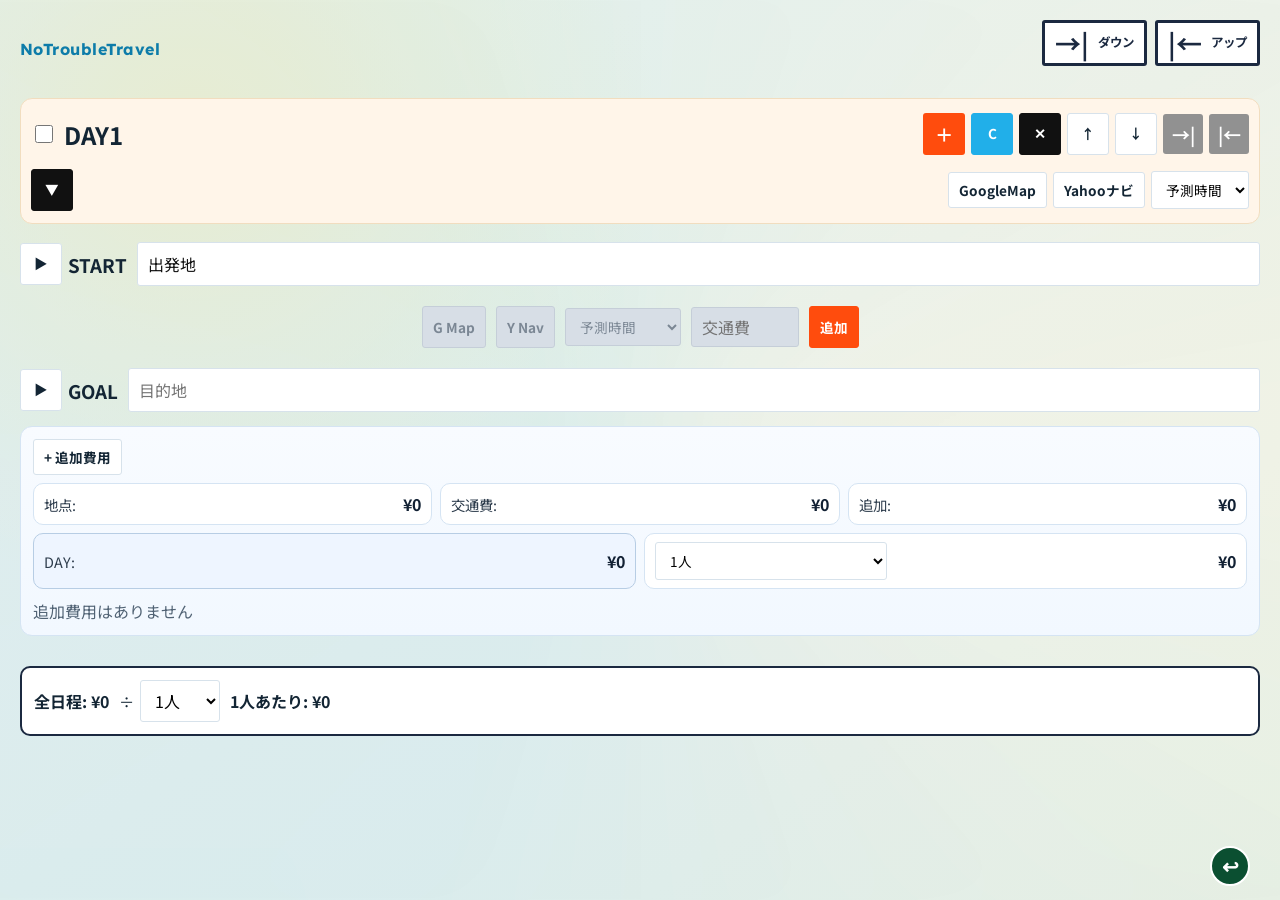
<file: index.html>
<!doctype html>
<html lang="ja">
  <head>
    <meta charset="UTF-8" />
    <meta name="viewport" content="width=device-width, initial-scale=1.0" />
    <meta name="apple-mobile-web-app-capable" content="yes" />
    <meta name="apple-mobile-web-app-title" content="NoTroubleTravel" />
    <title>NoTroubleTravel | 旅行しおりメーカー</title>
    <link rel="apple-touch-icon" href="ntt_logo.jpg" />
    <link rel="icon" href="ntt_logo.jpg" type="image/jpeg" />
    <link rel="preconnect" href="https://fonts.googleapis.com" />
    <link rel="preconnect" href="https://fonts.gstatic.com" crossorigin />
    <link
      href="https://fonts.googleapis.com/css2?family=Lexend:wght@400;600;700&family=Noto+Sans+JP:wght@400;500;700&display=swap"
      rel="stylesheet"
    />
    <link rel="stylesheet" href="styles.css?v=20260306-2" />
  </head>
  <body>
    <div class="glow"></div>
    <header class="hero wrap">
      <p class="brand">NoTroubleTravel</p>
      <div class="day-io-all">
        <button type="button" id="export-all-days" class="ghost tiny header-io-btn" aria-label="全日ルート書き出し" title="全日ルート書き出し">
          <span class="header-io-icon" aria-hidden="true">→|</span>
          <span class="header-io-label">ダウン</span>
        </button>
        <button type="button" id="import-all-days" class="ghost tiny header-io-btn" aria-label="全日ルート読み込み" title="全日ルート読み込み">
          <span class="header-io-icon" aria-hidden="true">|←</span>
          <span class="header-io-label">アップ</span>
        </button>
        <input type="file" id="import-all-days-file" class="hidden" accept="application/json,.json" />
      </div>
    </header>

    <main class="wrap stack">
      <div id="day-sections" class="stack">
      <section class="card">
        <div class="section-head day-card-head">
          <div class="day-head-top">
            <div class="day-title">
              <div class="day-title-main">
                <input type="checkbox" class="day-complete-check" aria-label="DAY完了" />
                <h2>DAY1</h2>
              </div>
            </div>
            <div class="input-tools day-actions">
              <button type="button" id="add-route-point" class="day-card-add icon-btn" aria-label="DAY追加" title="DAY追加">＋</button>
              <button type="button" class="ghost tiny day-clear-btn icon-btn" aria-label="このDAYをクリア" title="このDAYをクリア">C</button>
              <button type="button" id="delete-route-day" class="ghost tiny day-card-delete icon-btn" aria-label="削除" title="削除">✕</button>
              <button type="button" class="ghost tiny day-move-up-btn icon-btn" aria-label="DAYを上へ" title="DAYを上へ">↑</button>
              <button type="button" class="ghost tiny day-move-down-btn icon-btn" aria-label="DAYを下へ" title="DAYを下へ">↓</button>
              <button type="button" class="ghost tiny day-export-btn day-io-mini-btn" aria-label="書き出し" title="書き出し">
                <span class="day-io-mini-icon" aria-hidden="true">→|</span>
              </button>
              <button type="button" class="ghost tiny day-import-btn day-io-mini-btn" aria-label="読み込み" title="読み込み">
                <span class="day-io-mini-icon" aria-hidden="true">|←</span>
              </button>
            </div>
          </div>
          <div class="day-head-bottom">
            <button type="button" class="ghost tiny day-accordion-toggle icon-btn" aria-label="DAY開閉" title="DAY開閉">▼</button>
            <div class="day-route-actions">
              <button type="button" class="ghost tiny" data-open-day-full-route>GoogleMap</button>
              <button type="button" class="ghost tiny" data-open-day-full-route-yahoo>Yahooナビ</button>
              <select class="tiny" data-day-role="day-header-time-select" aria-label="予測時間">
                <option value="">予測時間</option>
              </select>
            </div>
          </div>
        </div>
        <div class="section-head">
        </div>
        <div class="section-block">
          <div class="section-head">
            <div class="origin-head-row">
              <div class="origin-title">
                <button type="button" class="ghost tiny icon-btn" data-section-toggle aria-label="出発地開閉" title="出発地開閉">▶</button>
                <h3>START</h3>
              </div>
              <input type="text" id="origin" list="origin-history" placeholder="出発地" required />
            </div>
          </div>
          <div class="section-body hidden">
            <form id="transport-form"></form>
            <div class="origin-action-row">
              <button type="button" id="origin-history-btn" data-day-role="origin-history-btn">履歴</button>
              <button type="button" id="origin-history-edit-btn" data-day-role="origin-history-edit-btn" class="origin-edit-btn" aria-label="履歴編集">☰</button>
              <button type="button" id="origin-url-suggest-btn" class="ghost">MAP</button>
              <button type="button" id="use-current-location" class="origin-current-btn">現在地</button>
              <button type="button" data-day-role="origin-note-toggle" class="ghost tiny">備考</button>
            </div>
            <div data-day-role="origin-note-wrap" class="hidden">
              <div class="note-tools">
                <button type="button" class="ghost tiny" data-note-format="checkbox">チェックボックス</button>
                <button type="button" class="ghost tiny" data-note-format="list">リスト</button>
                <button type="button" class="ghost tiny" data-note-clear>クリア</button>
              </div>
              <textarea data-day-role="origin-note-input" rows="2" placeholder="START備考"></textarea>
            </div>
            <div id="origin-map-url-wrap" class="goal-action-row hidden">
              <input type="url" id="origin-map-url-input" placeholder="GoogleMap URLを貼り付け" />
              <button type="button" id="origin-map-url-apply" class="goal-register-btn">候補表示</button>
            </div>
            <div id="origin-history-dropdown" data-day-role="origin-history-dropdown" class="route-history-dropdown hidden"></div>
            <div id="origin-url-candidates" class="route-candidates hidden"></div>
            <div id="origin-inline-editor" class="origin-inline-editor hidden">
              <div id="origin-inline-list" class="origin-inline-list">
                <div class="origin-inline-item origin-inline-default-row" data-origin-index="0" draggable="true">
                  <label class="origin-inline-check-wrap">
                    <input type="checkbox" data-origin-inline-check="0" />
                  </label>
                  <input type="text" id="default-origin-input" data-origin-inline-default-input readonly placeholder="デフォルトで設定した出発地名" />
                  <button type="button" id="save-default-origin" class="origin-default-btn">DEFAULT</button>
                </div>
                <div id="origin-inline-history-list" class="origin-inline-history-list"></div>
              </div>
              <div class="origin-inline-divider"></div>
              <div class="origin-inline-actions">
                <button type="button" id="origin-inline-select-all" class="ghost">すべてをチェック</button>
                <button type="button" id="origin-inline-clear-all" class="ghost">クリア</button>
                <button type="button" id="origin-inline-delete-selected">チェックしたものを削除</button>
              </div>
            </div>
            <datalist id="origin-history"></datalist>
          </div>
        </div>

        <div id="route-list" class="route-list-plain muted">出発地と経由地を登録してください。</div>

        <div class="section-block">
          <div class="section-head">
            <div class="goal-head-row">
              <div class="goal-title">
                <button type="button" class="ghost tiny icon-btn" data-section-toggle aria-label="目的地開閉" title="目的地開閉">▶</button>
                <h3>GOAL</h3>
              </div>
              <input type="text" id="destination-input" data-day-role="destination-input" placeholder="目的地" />
            </div>
          </div>
          <div class="section-body hidden">
            <div class="goal-action-row">
              <button type="button" id="destination-history-btn" data-day-role="destination-history-btn">履歴</button>
              <button type="button" id="destination-history-edit-btn" data-day-role="destination-history-edit-btn" class="origin-edit-btn" aria-label="履歴編集">☰</button>
              <button type="button" id="destination-url-suggest-btn" class="ghost">MAP</button>
              <button type="button" data-day-role="destination-cost-toggle" class="ghost tiny">金額</button>
              <button type="button" data-day-role="destination-note-toggle" class="ghost tiny">備考</button>
            </div>
            <div data-day-role="destination-note-wrap" class="hidden">
              <div class="note-tools">
                <button type="button" class="ghost tiny" data-note-format="checkbox">チェックボックス</button>
                <button type="button" class="ghost tiny" data-note-format="list">リスト</button>
                <button type="button" class="ghost tiny" data-note-clear>クリア</button>
              </div>
              <textarea data-day-role="destination-note-input" rows="2" placeholder="GOAL備考"></textarea>
            </div>
            <div id="destination-map-url-wrap" class="goal-action-row hidden">
              <input type="url" id="destination-map-url-input" placeholder="GoogleMap URLを貼り付け" />
              <button type="button" id="destination-map-url-apply" class="goal-register-btn">候補表示</button>
            </div>
            <div id="destination-inline-history-editor" class="origin-inline-editor hidden"></div>
            <div id="destination-history-dropdown" data-day-role="destination-history-dropdown" class="route-history-dropdown hidden"></div>
            <div class="goal-search-row">
              <button type="button" id="destination-name-suggest-btn" class="tiny route-btn-green">名称候補</button>
              <button type="button" id="destination-google-search-btn" class="tiny route-btn-black">Google検索</button>
            </div>
            <div id="destination-name-candidates" class="route-candidates hidden"></div>
            <div id="destination-url-candidates" class="route-candidates hidden"></div>

            <div class="hotel-select-head">
              <h4>宿泊地選択</h4>
              <select id="hotel-sort">
                <option value="price-asc">料金が安い順</option>
                <option value="price-desc">料金が高い順</option>
              </select>
            </div>
            <form id="hotel-register-form" class="hotel-register-row" novalidate>
              <input type="text" inputmode="url" id="hotelUrl" data-day-role="hotel-url-input" placeholder="宿泊地 URL" />
              <button type="submit" class="goal-register-btn">登録</button>
            </form>
            <div class="goal-action-row">
              <button type="button" id="hotel-url-history-btn" data-day-role="hotel-url-history-btn">履歴</button>
              <button type="button" id="hotel-url-history-edit-btn" data-day-role="hotel-url-history-edit-btn" class="origin-edit-btn" aria-label="履歴編集">☰</button>
            </div>
            <div id="hotel-url-history-dropdown" data-day-role="hotel-url-history-dropdown" class="route-history-dropdown hidden"></div>
            <div id="hotel-results" data-day-role="hotel-results" class="hotel-choice-list"></div>
          </div>
        </div>
      </section>
      </div>
    </main>

    <p id="status" class="status wrap"></p>

    <div id="history-editor-modal" class="history-modal hidden" aria-hidden="true">
      <div class="history-modal-panel">
        <div class="history-modal-head">
          <h3>履歴編集</h3>
          <button type="button" id="history-editor-close" class="ghost tiny">閉じる</button>
        </div>
        <div class="history-modal-actions">
          <button type="button" id="history-select-all" class="ghost tiny">全てにチェック</button>
          <button type="button" id="history-clear-all" class="ghost tiny">クリア</button>
          <button type="button" id="history-delete-selected" class="ghost tiny">チェック項目を削除</button>
        </div>
        <div id="history-editor-list" class="history-editor-list"></div>
      </div>
    </div>

    <div id="export-choice-modal" class="history-modal hidden" aria-hidden="true">
      <div class="history-modal-panel">
        <div class="history-modal-head">
          <h3>送信方法を選択</h3>
          <button type="button" id="export-choice-close" class="ghost tiny">閉じる</button>
        </div>
        <div class="history-modal-actions">
          <button type="button" id="export-choice-download" class="ghost tiny">ダウンロード</button>
          <button type="button" id="export-choice-airdrop" class="ghost tiny">AirDrop</button>
          <button type="button" id="export-choice-line" class="ghost tiny">LINE</button>
        </div>
      </div>
    </div>

    <button type="button" id="undo-action-btn" class="undo-action-btn" aria-label="動作を戻す" title="動作を戻す">↩︎</button>

    <script src="app.js?v=20260306-2"></script>
  </body>
</html>
</file>
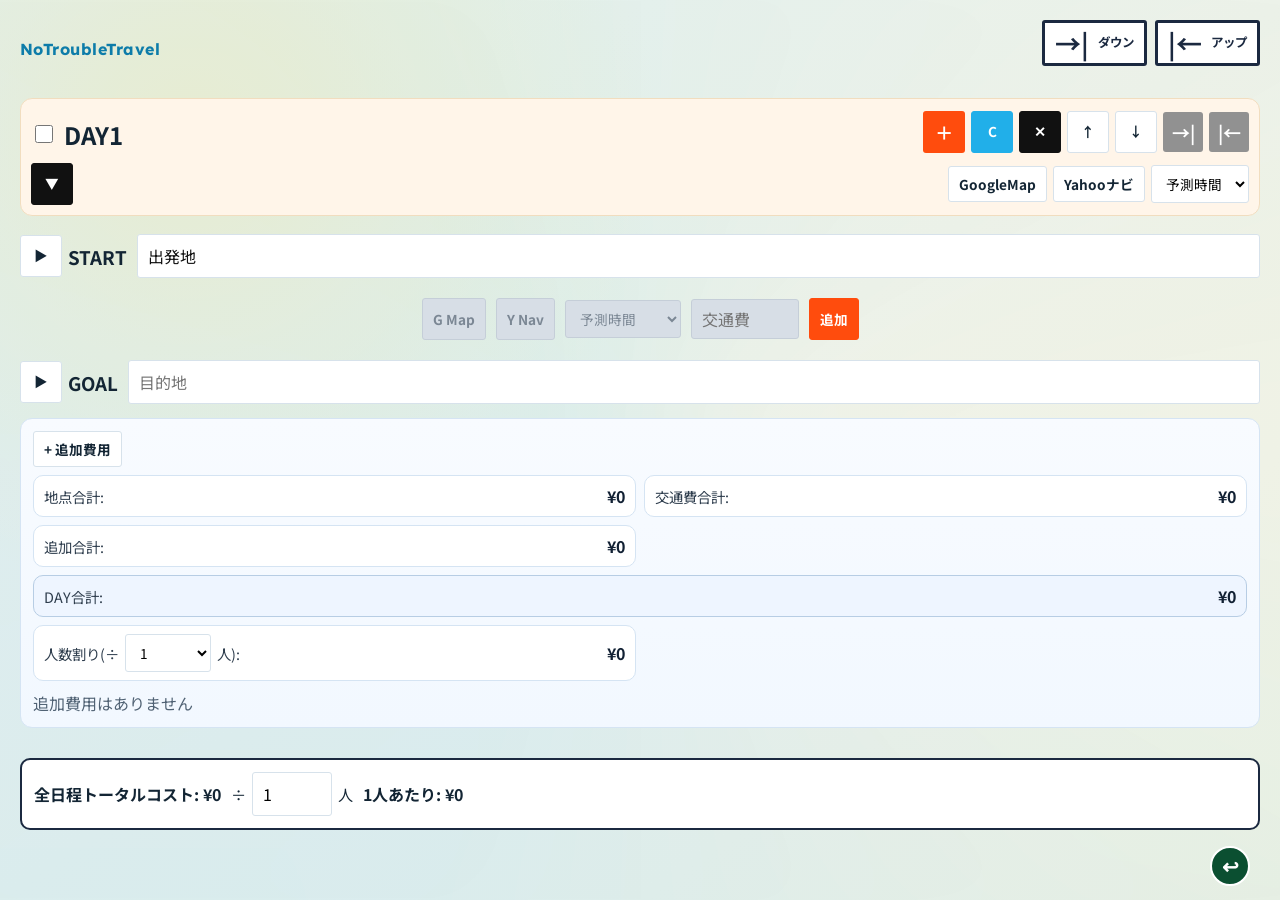
<file: snapshots/TAKE1/index.html>
<!doctype html>
<html lang="ja">
  <head>
    <meta charset="UTF-8" />
    <meta name="viewport" content="width=device-width, initial-scale=1.0" />
    <meta name="apple-mobile-web-app-capable" content="yes" />
    <meta name="apple-mobile-web-app-title" content="NoTroubleTravel" />
    <title>NoTroubleTravel | 旅行しおりメーカー</title>
    <link rel="apple-touch-icon" href="ntt_logo.jpg" />
    <link rel="icon" href="ntt_logo.jpg" type="image/jpeg" />
    <link rel="preconnect" href="https://fonts.googleapis.com" />
    <link rel="preconnect" href="https://fonts.gstatic.com" crossorigin />
    <link
      href="https://fonts.googleapis.com/css2?family=Lexend:wght@400;600;700&family=Noto+Sans+JP:wght@400;500;700&display=swap"
      rel="stylesheet"
    />
    <link rel="stylesheet" href="styles.css" />
  </head>
  <body>
    <div class="glow"></div>
    <header class="hero wrap">
      <p class="brand">NoTroubleTravel</p>
      <div class="day-io-all">
        <button type="button" id="export-all-days" class="ghost tiny header-io-btn" aria-label="全日ルート書き出し" title="全日ルート書き出し">
          <span class="header-io-icon" aria-hidden="true">→|</span>
          <span class="header-io-label">ダウン</span>
        </button>
        <button type="button" id="import-all-days" class="ghost tiny header-io-btn" aria-label="全日ルート読み込み" title="全日ルート読み込み">
          <span class="header-io-icon" aria-hidden="true">|←</span>
          <span class="header-io-label">アップ</span>
        </button>
        <input type="file" id="import-all-days-file" class="hidden" accept="application/json,.json" />
      </div>
    </header>

    <main class="wrap stack">
      <div id="day-sections" class="stack">
      <section class="card">
        <div class="section-head day-card-head">
          <div class="day-title">
            <button type="button" class="ghost tiny day-accordion-toggle icon-btn" aria-label="DAY開閉" title="DAY開閉">▼</button>
            <h2>DAY1</h2>
          </div>
          <div class="day-route-actions">
            <button type="button" class="ghost tiny" data-open-day-full-route>GoogleMap</button>
            <button type="button" class="ghost tiny" data-open-day-full-route-yahoo>Yahooナビ</button>
            <select class="tiny" data-day-role="day-header-time-select" aria-label="予測時間">
              <option value="">予測時間</option>
            </select>
          </div>
          <div class="input-tools day-actions">
            <button type="button" id="add-route-point" class="day-card-add icon-btn" aria-label="DAY追加" title="DAY追加">＋</button>
            <button type="button" id="delete-route-day" class="ghost tiny day-card-delete icon-btn" aria-label="削除" title="削除">✕</button>
          </div>
        </div>
        <div class="section-head">
        </div>
        <div class="section-block">
          <div class="section-head">
            <div class="origin-head-row">
              <div class="origin-title">
                <button type="button" class="ghost tiny icon-btn" data-section-toggle aria-label="出発地開閉" title="出発地開閉">▶</button>
                <h3>START</h3>
              </div>
              <input type="text" id="origin" list="origin-history" placeholder="出発地" required />
            </div>
          </div>
          <div class="section-body hidden">
            <form id="transport-form"></form>
            <div class="origin-action-row">
              <button type="button" id="origin-history-btn" data-day-role="origin-history-btn">履歴</button>
              <button type="button" id="origin-history-edit-btn" data-day-role="origin-history-edit-btn" class="origin-edit-btn" aria-label="履歴編集">☰</button>
              <button type="button" id="origin-url-suggest-btn" class="ghost">MAP</button>
              <button type="button" id="use-current-location" class="origin-current-btn">現在地</button>
              <button type="button" data-day-role="origin-note-toggle" class="ghost tiny">備考</button>
            </div>
            <div data-day-role="origin-note-wrap" class="hidden">
              <div class="note-tools">
                <button type="button" class="ghost tiny" data-note-format="checkbox">チェックボックス</button>
                <button type="button" class="ghost tiny" data-note-format="list">リスト</button>
                <button type="button" class="ghost tiny" data-note-clear>クリア</button>
              </div>
              <textarea data-day-role="origin-note-input" rows="2" placeholder="START備考"></textarea>
            </div>
            <div id="origin-map-url-wrap" class="goal-action-row hidden">
              <input type="url" id="origin-map-url-input" placeholder="GoogleMap URLを貼り付け" />
              <button type="button" id="origin-map-url-apply" class="goal-register-btn">候補表示</button>
            </div>
            <div id="origin-history-dropdown" data-day-role="origin-history-dropdown" class="route-history-dropdown hidden"></div>
            <div id="origin-url-candidates" class="route-candidates hidden"></div>
            <div id="origin-inline-editor" class="origin-inline-editor hidden">
              <div id="origin-inline-list" class="origin-inline-list">
                <div class="origin-inline-item origin-inline-default-row" data-origin-index="0" draggable="true">
                  <label class="origin-inline-check-wrap">
                    <input type="checkbox" data-origin-inline-check="0" />
                  </label>
                  <input type="text" id="default-origin-input" data-origin-inline-default-input readonly placeholder="デフォルトで設定した出発地名" />
                  <button type="button" id="save-default-origin" class="origin-default-btn">DEFAULT</button>
                </div>
                <div id="origin-inline-history-list" class="origin-inline-history-list"></div>
              </div>
              <div class="origin-inline-divider"></div>
              <div class="origin-inline-actions">
                <button type="button" id="origin-inline-select-all" class="ghost">すべてをチェック</button>
                <button type="button" id="origin-inline-clear-all" class="ghost">クリア</button>
                <button type="button" id="origin-inline-delete-selected">チェックしたものを削除</button>
              </div>
            </div>
            <datalist id="origin-history"></datalist>
          </div>
        </div>

        <div id="route-list" class="route-list-plain muted">出発地と経由地を登録してください。</div>

        <div class="section-block">
          <div class="section-head">
            <div class="goal-head-row">
              <div class="goal-title">
                <button type="button" class="ghost tiny icon-btn" data-section-toggle aria-label="目的地開閉" title="目的地開閉">▶</button>
                <h3>GOAL</h3>
              </div>
              <input type="text" id="destination-input" data-day-role="destination-input" placeholder="目的地" />
            </div>
          </div>
          <div class="section-body hidden">
            <div class="goal-action-row">
              <button type="button" id="destination-history-btn" data-day-role="destination-history-btn">履歴</button>
              <button type="button" id="destination-history-edit-btn" data-day-role="destination-history-edit-btn" class="origin-edit-btn" aria-label="履歴編集">☰</button>
              <button type="button" id="destination-url-suggest-btn" class="ghost">MAP</button>
              <button type="button" data-day-role="destination-cost-toggle" class="ghost tiny">金額</button>
              <button type="button" data-day-role="destination-note-toggle" class="ghost tiny">備考</button>
            </div>
            <div data-day-role="destination-note-wrap" class="hidden">
              <div class="note-tools">
                <button type="button" class="ghost tiny" data-note-format="checkbox">チェックボックス</button>
                <button type="button" class="ghost tiny" data-note-format="list">リスト</button>
                <button type="button" class="ghost tiny" data-note-clear>クリア</button>
              </div>
              <textarea data-day-role="destination-note-input" rows="2" placeholder="GOAL備考"></textarea>
            </div>
            <div id="destination-map-url-wrap" class="goal-action-row hidden">
              <input type="url" id="destination-map-url-input" placeholder="GoogleMap URLを貼り付け" />
              <button type="button" id="destination-map-url-apply" class="goal-register-btn">候補表示</button>
            </div>
            <div id="destination-inline-history-editor" class="origin-inline-editor hidden"></div>
            <div id="destination-history-dropdown" data-day-role="destination-history-dropdown" class="route-history-dropdown hidden"></div>
            <div class="goal-search-row">
              <button type="button" id="destination-name-suggest-btn" class="tiny route-btn-green">名称候補</button>
              <button type="button" id="destination-google-search-btn" class="tiny route-btn-black">Google検索</button>
            </div>
            <div id="destination-name-candidates" class="route-candidates hidden"></div>
            <div id="destination-url-candidates" class="route-candidates hidden"></div>

            <div class="hotel-select-head">
              <h4>宿泊地選択</h4>
              <select id="hotel-sort">
                <option value="price-asc">料金が安い順</option>
                <option value="price-desc">料金が高い順</option>
              </select>
            </div>
            <form id="hotel-register-form" class="hotel-register-row" novalidate>
              <input type="text" inputmode="url" id="hotelUrl" data-day-role="hotel-url-input" placeholder="宿泊地 URL" />
              <button type="submit" class="goal-register-btn">登録</button>
            </form>
            <div class="goal-action-row">
              <button type="button" id="hotel-url-history-btn" data-day-role="hotel-url-history-btn">履歴</button>
              <button type="button" id="hotel-url-history-edit-btn" data-day-role="hotel-url-history-edit-btn" class="origin-edit-btn" aria-label="履歴編集">☰</button>
            </div>
            <div id="hotel-url-history-dropdown" data-day-role="hotel-url-history-dropdown" class="route-history-dropdown hidden"></div>
            <div id="hotel-results" data-day-role="hotel-results" class="hotel-choice-list"></div>
          </div>
        </div>
      </section>
      </div>
    </main>

    <p id="status" class="status wrap"></p>

    <div id="history-editor-modal" class="history-modal hidden" aria-hidden="true">
      <div class="history-modal-panel">
        <div class="history-modal-head">
          <h3>履歴編集</h3>
          <button type="button" id="history-editor-close" class="ghost tiny">閉じる</button>
        </div>
        <div class="history-modal-actions">
          <button type="button" id="history-select-all" class="ghost tiny">全てにチェック</button>
          <button type="button" id="history-clear-all" class="ghost tiny">クリア</button>
          <button type="button" id="history-delete-selected" class="ghost tiny">チェック項目を削除</button>
        </div>
        <div id="history-editor-list" class="history-editor-list"></div>
      </div>
    </div>

    <div id="export-choice-modal" class="history-modal hidden" aria-hidden="true">
      <div class="history-modal-panel">
        <div class="history-modal-head">
          <h3>送信方法を選択</h3>
          <button type="button" id="export-choice-close" class="ghost tiny">閉じる</button>
        </div>
        <div class="history-modal-actions">
          <button type="button" id="export-choice-download" class="ghost tiny">ダウンロード</button>
          <button type="button" id="export-choice-airdrop" class="ghost tiny">AirDrop</button>
          <button type="button" id="export-choice-line" class="ghost tiny">LINE</button>
        </div>
      </div>
    </div>

    <button type="button" id="undo-action-btn" class="undo-action-btn" aria-label="動作を戻す" title="動作を戻す">↩︎</button>

    <script src="app.js"></script>
  </body>
</html>
</file>
<file: styles.css>
:root {
  --bg-a: #f8fbff;
  --bg-b: #ecf7ef;
  --ink: #132534;
  --line: #d7e2eb;
  --card: rgba(255, 255, 255, 0.9);
  --accent: #0d7ca9;
  --accent-2: #0f8a5f;
  --warn: #9f3f2f;
}

* {
  box-sizing: border-box;
}

body {
  margin: 0;
  font-family: "Noto Sans JP", sans-serif;
  color: var(--ink);
  background: radial-gradient(circle at 15% 15%, #fff8dd, transparent 35%),
    linear-gradient(145deg, var(--bg-a), var(--bg-b));
  min-height: 100vh;
  padding: 20px;
  -webkit-text-size-adjust: 100%;
}

.glow {
  position: fixed;
  inset: -15%;
  background: conic-gradient(
    from 210deg,
    rgba(13, 124, 169, 0.1),
    rgba(15, 138, 95, 0.1),
    rgba(249, 176, 71, 0.08),
    rgba(13, 124, 169, 0.1)
  );
  filter: blur(72px);
  z-index: -1;
  animation: sway 18s ease-in-out infinite alternate;
}

@keyframes sway {
  from {
    transform: translate(-2%, -1%) rotate(0deg);
  }
  to {
    transform: translate(2%, 2%) rotate(7deg);
  }
}

.wrap {
  max-width: 1320px;
  margin: 0 auto;
}

.brand {
  margin: 0;
  font-family: "Lexend", sans-serif;
  letter-spacing: 0.03em;
  color: var(--accent);
  font-weight: 700;
}

.hero {
  display: flex;
  align-items: center;
  justify-content: space-between;
  gap: 10px;
}

.hero h1 {
  margin: 0;
  font-size: clamp(1.6rem, 3vw, 2.3rem);
  line-height: 1.2;
}

.hero p {
  margin: 12px 0 0;
}

.day-io-all {
  display: flex;
  gap: 8px;
  flex-wrap: nowrap;
  margin-top: 0;
}

.header-io-btn {
  min-height: auto;
  height: auto;
  padding: 6px 8px;
  border: 3px solid #1b2940 !important;
  border-radius: 3px;
  background: #fff !important;
  display: inline-flex;
  flex-direction: row;
  align-items: center;
  justify-content: center;
  gap: 8px;
  color: #1b2940 !important;
}

.header-io-icon {
  width: auto;
  height: auto;
  border: none;
  border-radius: 0;
  background: transparent;
  display: inline-flex;
  align-items: center;
  justify-content: center;
  font-size: 26px;
  font-weight: 700;
  line-height: 1;
  letter-spacing: 0.02em;
  flex: 0 0 auto;
}

.header-io-label {
  font-size: 0.78rem;
  font-weight: 700;
  line-height: 1.1;
  color: #1b2940;
  white-space: nowrap;
  flex: 0 0 auto;
}

.header-io-btn:hover {
  filter: none;
}

.stack {
  display: grid;
  gap: 14px;
  margin-top: 16px;
}

.card {
  border: none;
  border-radius: 0;
  background: transparent;
  box-shadow: none;
  padding: 0;
}

h2,
h3 {
  margin-top: 0;
}

.section-head {
  display: flex;
  align-items: center;
  justify-content: space-between;
  gap: 10px;
}

.section-head h3 {
  margin: 0;
}

.day-title {
  display: inline-flex;
  align-items: center;
  min-width: 0;
  flex: 1 1 auto;
}

.day-title-main {
  display: inline-flex;
  align-items: center;
  gap: 8px;
  white-space: nowrap;
}

.day-title h2 {
  margin: 0;
}

.day-complete-check {
  width: 18px;
  height: 18px;
  accent-color: #5c6773;
  cursor: pointer;
}

.card.is-day-complete .day-card-head {
  background: #e6ebf0;
  border-color: #ccd4dd;
  opacity: 0.9;
}

.day-actions {
  display: flex;
  align-items: center;
  gap: 6px;
}

.day-io-mini-btn {
  min-height: auto;
  height: auto;
  padding: 0;
  border: none !important;
  background: transparent !important;
  display: inline-flex;
  flex-direction: column;
  align-items: center;
  justify-content: flex-start;
  gap: 0;
  color: #1b2940 !important;
  flex: 0 0 auto;
}

.day-io-mini-icon {
  width: 40px;
  height: 40px;
  border: 3px solid #1b2940;
  border-radius: 3px;
  background: #fff;
  display: inline-flex;
  align-items: center;
  justify-content: center;
  font-size: 18px;
  font-weight: 700;
  line-height: 1;
}

.day-io-mini-label {
  font-size: 0.6rem;
  font-weight: 700;
  line-height: 1;
  color: #1b2940;
  white-space: nowrap;
}

.day-route-actions {
  display: flex;
  align-items: center;
  gap: 6px;
  flex-wrap: nowrap;
  justify-content: center;
}

.day-card-head {
  display: grid;
  grid-template-columns: minmax(0, 1fr);
  gap: 8px;
  background: #fff5e9;
  border: 1px solid #f1ddbf;
  border-radius: 12px;
  padding: 10px;
  margin-bottom: 18px;
}

.day-card-head .day-head-top,
.day-card-head .day-head-bottom {
  display: flex;
  align-items: center;
  gap: 8px;
  min-width: 0;
}

.day-card-head .day-head-top {
  justify-content: space-between;
  overflow-x: auto;
  padding-bottom: 2px;
}

.day-card-head .day-head-bottom {
  justify-content: flex-end;
  overflow-x: auto;
  padding-bottom: 2px;
}

.day-card-head .day-actions {
  margin-left: 0;
  width: max-content;
  flex-wrap: nowrap;
  justify-content: flex-end;
}

.day-card-head .day-actions .day-io-mini-btn {
  flex: 0 0 auto !important;
  padding: 0;
}

.day-card-head .day-actions .day-card-add {
  background: #ff4c0d !important;
  color: #fff !important;
  border-color: #ff4c0d !important;
}

.day-card-head .day-actions .day-clear-btn {
  background: #21afe9 !important;
  color: #fff !important;
  border-color: #21afe9 !important;
}

.day-card-head .day-actions .day-card-delete {
  background: #111 !important;
  color: #fff !important;
  border-color: #111 !important;
}

.day-card-head .day-actions .day-export-btn .day-io-mini-icon,
.day-card-head .day-actions .day-import-btn .day-io-mini-icon {
  background: #919191 !important;
  color: #fff !important;
  border: none !important;
}

.day-card-head .day-route-actions {
  margin-left: auto;
  width: max-content;
  justify-content: flex-end;
  flex-wrap: nowrap;
}

.origin-head-row {
  width: 100%;
  display: grid;
  grid-template-columns: auto minmax(180px, 1fr);
  align-items: center;
  gap: 10px;
}

.origin-title {
  display: inline-flex;
  align-items: center;
  gap: 6px;
}

.origin-title h3 {
  margin: 0;
}

.goal-head-row {
  width: 100%;
  display: grid;
  grid-template-columns: auto minmax(180px, 1fr);
  align-items: center;
  gap: 10px;
}

.goal-title {
  display: inline-flex;
  align-items: center;
  gap: 6px;
}

input[data-day-role="origin-input"]::placeholder {
  color: #111;
  opacity: 1;
}

.goal-title h3 {
  margin: 0;
}

.goal-action-row {
  margin-top: 8px;
  display: flex;
  flex-wrap: nowrap;
  gap: 10px;
  align-items: center;
  width: 100%;
  max-width: 100%;
  min-width: 0;
  overflow-x: auto;
  padding-bottom: 2px;
}

.goal-action-row > * {
  flex: 1 1 0;
  min-width: 0;
  white-space: nowrap;
}

.goal-search-row {
  margin-top: 8px;
  display: flex;
  gap: 8px;
  flex-wrap: nowrap;
  align-items: center;
}

.goal-action-row .origin-edit-btn {
  min-width: 0;
}

.goal-register-btn {
  background: #111;
  color: #fff;
}

.origin-action-row {
  margin-top: 8px;
  display: grid;
  grid-template-columns: repeat(5, minmax(0, 1fr));
  gap: 10px;
}

.origin-action-row > * {
  min-width: 0;
}

.origin-edit-btn {
  background: #4f7ea8;
  color: #fff;
  font-size: 1.15rem;
  line-height: 1;
}

.origin-edit-btn.origin-edit-active {
  background: #111;
  color: #fff;
}

.history-toggle-active {
  background: #111 !important;
  color: #fff !important;
  border-color: #111 !important;
}

button[data-day-role="origin-history-btn"],
button[data-day-role="destination-history-btn"],
button[data-open-history] {
  background: #4f7ea8 !important;
  color: #fff !important;
  border-color: #4f7ea8 !important;
}

#origin-url-suggest-btn,
#destination-url-suggest-btn,
button[data-url-suggest] {
  background: #111 !important;
  color: #fff !important;
  border-color: #111 !important;
}

.note-toggle-active {
  background: #111 !important;
  color: #fff !important;
  border-color: #111 !important;
}

.origin-current-btn {
  background: #ee8f21;
  color: #fff;
}

[data-day-role="origin-note-wrap"],
[data-day-role="destination-note-wrap"] {
  margin-top: 8px;
}

[data-day-role="origin-note-wrap"] textarea,
[data-day-role="destination-note-wrap"] textarea,
.route-waypoint-note textarea {
  width: 100%;
  max-width: 100%;
  box-sizing: border-box;
  min-height: 56px;
  overflow: hidden;
  resize: none;
  color: #4f5d6b;
}

.origin-inline-editor {
  margin-top: 20px;
  border-top: 1px solid #1e2f3d;
  padding-top: 15px;
}

.origin-inline-list {
  display: grid;
  gap: 8px;
}

.origin-inline-item {
  display: grid;
  grid-template-columns: auto minmax(0, 1fr) auto;
  align-items: center;
  gap: 8px;
  border-bottom: none;
  padding: 6px 0;
}

.origin-inline-check-wrap {
  display: inline-flex;
  align-items: center;
  margin: 0;
}

.origin-inline-check-wrap input[type="checkbox"] {
  width: 24px;
  height: 24px;
  min-height: 24px;
  margin: 0;
}

.origin-default-btn {
  background: #d7dbe1;
  color: #111;
  border: 2px solid #c3cad3;
  border-radius: 2px;
  min-height: 36px;
  padding: 6px 14px;
  white-space: nowrap;
}

.origin-default-btn.is-default {
  background: #111;
  color: #fff;
  border-color: #111;
}

.origin-default-btn.is-not-default {
  background: #d7dbe1;
  color: #fff;
  border: none;
}

.origin-inline-name-input {
  width: 100%;
  min-width: 0;
  min-height: 36px;
}

.origin-inline-history-list .origin-inline-item {
  cursor: grab;
}

.origin-inline-name {
  font-size: 1rem;
  font-weight: 700;
}

.origin-inline-divider {
  margin-top: 6px;
}

.origin-inline-actions {
  margin-top: 10px;
  display: flex;
  gap: 10px;
  flex-wrap: wrap;
}

.origin-inline-actions button {
  border-radius: 0;
  border: 2px solid #111;
  min-height: 38px;
}

.origin-inline-actions #origin-inline-select-all {
  background: #fff;
  color: #111;
}

.origin-inline-actions #origin-inline-delete-selected {
  background: #111;
  color: #fff;
}

.icon-btn {
  width: 42px;
  min-width: 42px;
  height: 42px;
  min-height: 42px;
  padding: 0;
  display: inline-flex;
  align-items: center;
  justify-content: center;
  font-size: 1.15rem;
  line-height: 1;
}

.grid {
  display: grid;
  gap: 10px;
}

.form-grid {
  grid-template-columns: repeat(auto-fit, minmax(180px, 1fr));
  align-items: end;
}

label {
  display: grid;
  gap: 6px;
  font-size: 0.95rem;
}

input,
select,
button {
  font: inherit;
}

input,
select {
  border: 1px solid var(--line);
  border-radius: 3px;
  padding: 9px 10px;
  background: #fff;
  min-height: 44px;
}

button {
  border: none;
  border-radius: 3px;
  padding: 10px 12px;
  background: var(--accent);
  color: #fff;
  font-weight: 700;
  cursor: pointer;
  min-height: 44px;
}

button:hover {
  filter: brightness(0.95);
}

button.ghost {
  background: #fff;
  color: var(--ink);
  border: 1px solid var(--line);
}

.split {
  margin-top: 12px;
  display: grid;
  grid-template-columns: 1fr 1fr;
  gap: 10px;
}

.inline {
  display: flex;
  align-items: center;
  gap: 8px;
  margin-bottom: 8px;
}

.hotel-select-head {
  margin: 10px 0 8px;
  display: flex;
  align-items: center;
  justify-content: space-between;
  gap: 10px;
}

.hotel-register-row {
  display: grid;
  grid-template-columns: minmax(0, 1fr) auto;
  gap: 8px;
  align-items: center;
  margin-bottom: 10px;
}

.hotel-select-head h4 {
  margin: 0;
  font-size: 1.2rem;
}

.hotel-choice-list {
  display: grid;
  gap: 8px;
}

.hotel-empty {
  border: 1px solid var(--line);
  border-radius: 10px;
  background: #fff;
  padding: 12px;
  color: #506274;
}

.hotel-choice-item {
  border: 1px solid var(--line);
  border-radius: 10px;
  background: #fff;
  padding: 8px;
}

.hotel-choice-row {
  display: grid;
  grid-template-columns: auto minmax(120px, 1fr) auto auto;
  gap: 8px;
  align-items: center;
}

.hotel-toggle-btn {
  width: 32px;
  min-width: 32px;
  height: 32px;
  min-height: 32px;
  padding: 0;
}

.hotel-name-input {
  min-height: 40px;
}

.hotel-select-btn {
  min-width: 72px;
}

.hotel-select-btn.is-selected {
  background: #111;
  color: #fff;
}

.hotel-select-btn.is-unselected {
  background: #bfc4cc;
  color: #fff;
}

.hotel-choice-detail {
  margin-top: 8px;
  border-top: 1px solid var(--line);
  padding-top: 8px;
  display: grid;
  gap: 8px;
}

.hotel-detail-summary {
  display: flex;
  align-items: center;
  gap: 10px;
  flex-wrap: wrap;
}

.hotel-detail-actions {
  display: flex;
  gap: 8px;
  flex-wrap: wrap;
}

.hotel-name-candidates {
  display: flex;
  gap: 6px;
  flex-wrap: wrap;
}

.hotel-action-btn {
  display: inline-flex;
  align-items: center;
  justify-content: center;
  text-decoration: none;
  border: none;
  border-radius: 0;
  min-height: 38px;
  padding: 8px 12px;
  background: #111;
  color: #fff;
  font-weight: 700;
}

.scroll {
  overflow-x: auto;
}

table {
  width: 100%;
  border-collapse: collapse;
  font-size: 0.93rem;
}

th,
td {
  border-bottom: 1px solid var(--line);
  text-align: left;
  padding: 8px;
  vertical-align: top;
}

.box {
  border: 1px solid var(--line);
  border-radius: 10px;
  background: #fff;
  padding: 10px;
  min-height: 54px;
}

.route-list-plain {
  border: none;
  border-radius: 0;
  background: transparent;
  padding: 0;
  min-height: 0;
  margin: 18px 0;
}

.card > .section-block {
  margin-top: 15px;
}

/* Section color coding for readability */
.card > .section-block:first-of-type,
.day-card-body > .section-block:first-of-type {
  background: #eef6ff; /* START */
  border: 1px solid #d7e8fa;
  border-radius: 12px;
  padding: 10px;
}

.card > #route-list.route-list-plain,
.day-card-body > #route-list.route-list-plain,
.day-card-body > [data-day-role="route-list"].route-list-plain {
  background: transparent;
  border: none;
  border-radius: 0;
  padding: 0;
}

.card > .section-block:last-of-type,
.day-card-body > .section-block:last-of-type {
  background: #f1fbf2; /* GOAL */
  border: 1px solid #d7ecd8;
  border-radius: 12px;
  padding: 10px;
}

.muted {
  color: #506274;
}

.actions {
  display: flex;
  gap: 8px;
  flex-wrap: wrap;
  margin-bottom: 10px;
}

.badge {
  display: inline-block;
  font-size: 0.8rem;
  border-radius: 99px;
  padding: 3px 8px;
  background: #e8f4fa;
  color: var(--accent);
  margin-left: 8px;
}

.warning {
  color: var(--warn);
}

.hidden {
  display: none !important;
}

.inline-map-wrap {
  margin-top: 8px;
}

.inline-map-frame {
  width: 100%;
  min-height: 240px;
  border: 1px solid var(--line);
  border-radius: 10px;
  background: #fff;
}

.status {
  margin-top: 12px;
  font-size: 0.92rem;
  display: none;
}

.undo-action-btn {
  position: fixed;
  right: 30px;
  bottom: 14px;
  width: 40px;
  height: 40px;
  min-width: 40px;
  min-height: 40px;
  aspect-ratio: 1 / 1;
  border-radius: 999px;
  border: 2px solid #fff;
  background: #0b4f31;
  color: #fff;
  font-size: 20px;
  line-height: 1;
  display: inline-flex;
  align-items: center;
  justify-content: center;
  z-index: 1000;
  transition: bottom 0.18s ease;
}

.tiny {
  padding: 7px 10px;
  font-size: 0.85rem;
  min-height: 36px;
}

.route-steps {
  margin: 8px 0 0;
  padding-left: 18px;
}

.route-steps li {
  margin-bottom: 4px;
}

.route-items {
  list-style: none;
  margin: 0;
  padding: 0;
  display: grid;
  gap: 16px;
}

.route-origin,
.route-item {
  border: 1px solid var(--line);
  border-radius: 10px;
  padding: 10px;
  background: transparent;
}

.route-item {
  border: none;
  border-radius: 0;
  padding: 0;
}

.route-segment-only {
  display: flex;
  justify-content: center;
  align-items: center;
  gap: 10px;
  flex-wrap: wrap;
  padding: 2px 0;
}

.route-segment-time {
  font-size: 0.86rem;
  color: #4f6275;
  font-weight: 700;
}

.route-segment-time-select {
  min-width: 116px;
  background: #ff4c0d !important;
  color: #fff !important;
  border-color: #ff4c0d !important;
}

.route-segment-time-select.is-selected-time,
select[data-day-role="day-header-time-select"].is-selected-time {
  background: #111 !important;
  color: #fff !important;
  border-color: #111 !important;
}

.route-segment-only button {
  min-height: 42px;
  padding-top: 10px;
  padding-bottom: 10px;
  background: #ff4c0d !important;
  color: #fff !important;
  border-color: #ff4c0d !important;
}

.route-segment-disabled-btn,
.route-segment-only button:disabled:not(.route-segment-add-btn) {
  background: #d7dee6 !important;
  color: #7b8794 !important;
  border-color: #c5ced8 !important;
  cursor: not-allowed;
  opacity: 1;
}

.route-segment-add-btn:disabled {
  background: #fff !important;
  color: inherit !important;
  border-color: var(--line) !important;
  cursor: not-allowed;
  opacity: 1;
}

.route-segment-time-disabled,
.route-segment-time-select:disabled {
  background: #d7dee6 !important;
  color: #7b8794 !important;
  border-color: #c5ced8 !important;
  cursor: not-allowed;
  opacity: 1;
}

.route-day {
  border: 1px solid var(--line);
  border-radius: 10px;
  padding: 8px;
  background: #fff;
}

.route-day-head {
  display: flex;
  align-items: center;
  justify-content: space-between;
  gap: 8px;
}

.route-day-actions {
  display: flex;
  gap: 6px;
  flex-wrap: wrap;
}

.route-item {
  display: grid;
  grid-template-columns: auto auto minmax(120px, 1fr) minmax(180px, 1fr) auto;
  align-items: center;
  gap: 8px;
}

.route-waypoint-item {
  display: block;
  padding: 8px;
}

.route-waypoint-item.is-empty-waypoint {
  background: transparent;
}

.route-waypoint-head {
  display: flex;
  align-items: center;
  gap: 8px;
  flex-wrap: nowrap;
  overflow-x: auto;
}

.route-waypoint-head .route-point-input {
  flex: 1 1 auto;
  min-width: 140px;
}

.route-point-check {
  width: 18px;
  height: 18px;
  flex: 0 0 auto;
}

.route-point-input.is-waypoint-checked {
  background: #9ca3af;
  color: #fff;
  border-color: #8a94a1;
}

.route-point-input.is-waypoint-checked::placeholder {
  color: #edf2f7;
}

.route-toggle-btn,
.route-head-icon {
  min-width: 40px;
}

button[data-section-toggle].is-open,
.day-accordion-toggle[aria-expanded="true"],
.route-toggle-btn[aria-expanded="true"] {
  background: #111;
  color: #fff;
  border-color: #111;
}

.route-waypoint-body {
  margin-top: 16px;
  display: grid;
  gap: 16px;
  min-width: 0;
  overflow: hidden;
}

.route-waypoint-history-tools {
  display: grid;
  grid-template-columns: auto auto auto auto;
  gap: 8px;
  align-items: center;
}

.route-waypoint-note {
  margin-top: 8px;
}

.note-tools {
  display: flex;
  gap: 8px;
  margin-bottom: 8px;
  flex-wrap: wrap;
}

.route-actions.route-waypoint-search-row {
  display: flex !important;
  flex-wrap: nowrap !important;
  gap: 8px;
  align-items: center;
  justify-content: flex-start;
  overflow-x: auto;
}

.route-actions.route-waypoint-search-row > button {
  flex: 0 0 auto;
  white-space: nowrap;
}

.route-actions.route-waypoint-search-row .route-url-input {
  flex: 0 1 180px;
  width: 180px;
  min-width: 96px;
}

.route-waypoint-actions,
.route-waypoint-move-row {
  justify-content: flex-start;
}

.route-btn-black {
  background: #111;
  color: #fff;
  border-radius: 0;
}

.route-btn-green {
  background: #2e9d57;
  color: #fff;
  border-radius: 0;
}

.route-btn-green-active {
  background: #fff;
  color: #2e9d57;
  border: 1px solid #2e9d57;
  border-radius: 0;
}

.drag-handle {
  font-weight: 700;
  color: #6f8090;
  cursor: grab;
  user-select: none;
  touch-action: none;
}

.route-label {
  font-size: 0.82rem;
  color: var(--accent);
  font-weight: 700;
}

.route-name {
  font-size: 0.95rem;
}

.route-point-input,
.route-url-input {
  width: 100%;
}

.input-tools {
  display: flex;
  gap: 6px;
  flex-wrap: wrap;
}

.route-history-tools {
  display: flex;
  gap: 6px;
  flex-wrap: wrap;
}

.route-history-tools.route-waypoint-history-tools {
  display: flex;
  flex-wrap: nowrap;
  gap: 8px;
  align-items: center;
  justify-content: flex-start;
  margin-left: 34px;
  width: calc(100% - 34px);
  min-width: 0;
  overflow-x: auto;
  padding-bottom: 2px;
}

.route-history-tools.route-waypoint-history-tools > * {
  flex: 1 1 0;
  min-width: 0;
  white-space: nowrap;
}

.route-history-dropdown {
  grid-column: 1 / -1;
  display: flex;
  gap: 6px;
  flex-wrap: wrap;
  margin-top: 12px;
}

.route-actions {
  display: flex;
  gap: 6px;
  flex-wrap: wrap;
  justify-content: flex-end;
}

.route-point-cost-row {
  display: grid;
  gap: 8px;
  justify-content: flex-start;
  margin-top: 8px;
  width: 100%;
  max-width: 100%;
  min-width: 0;
  overflow: hidden;
}

.route-point-cost-row > button[data-add-point-cost] {
  justify-self: start;
}

.route-point-cost-row select {
  min-width: 0;
}

.route-point-cost-row input {
  max-width: none;
}

.point-cost-item-row {
  display: grid;
  grid-template-columns: minmax(78px, 108px) minmax(0, 1fr) auto minmax(64px, 76px) auto auto;
  gap: 6px;
  align-items: center;
  width: 100%;
  min-width: 0;
  box-sizing: border-box;
}

.point-cost-item-row > * {
  min-width: 0;
}

.point-cost-item-row input[data-point-cost-amount] {
  min-width: 0;
  width: 100%;
}

.point-cost-item-row .route-url-input {
  grid-column: auto;
}

.point-cost-people-select {
  min-width: 0 !important;
  width: 100%;
}

.route-segment-cost-input {
  width: 108px;
}

.destination-cost-row {
  margin-top: 10px;
  width: 100%;
  max-width: 100%;
  min-width: 0;
  overflow: hidden;
}

.day-cost-summary {
  margin-top: 14px;
  border: 1px solid #d5e4f3;
  background: linear-gradient(180deg, #f8fbff 0%, #f2f8ff 100%);
  border-radius: 12px;
  padding: 12px;
  display: grid;
  gap: 10px;
}

.day-cost-header-row {
  display: grid;
  gap: 8px;
  align-items: stretch;
}

.day-cost-row {
  display: grid;
  gap: 8px;
}

.day-cost-row-1 {
  grid-template-columns: 1fr;
}

.day-cost-row-1 > button[data-add-day-extra-cost] {
  justify-self: start;
}

.day-cost-row-2 {
  grid-template-columns: repeat(3, minmax(0, 1fr));
}

.day-cost-row-3 {
  grid-template-columns: repeat(2, minmax(0, 1fr));
}

.day-cost-label {
  font-size: 0.9rem;
  color: #2e3d4d;
  background: #fff;
  border: 1px solid #d5e4f3;
  border-radius: 10px;
  padding: 8px 10px;
  display: flex;
  align-items: center;
  gap: 6px;
  flex-wrap: wrap;
  min-height: 42px;
}

.day-cost-label strong {
  margin-left: auto;
  font-size: 1rem;
  color: #112033;
}

.day-cost-total {
  border-color: #b7cde4;
  background: #eef5ff;
}

.day-cost-label select[data-day-split-people] {
  width: 40%;
  min-width: 76px;
}

.day-cost-split-control {
  display: flex;
  align-items: center;
  justify-content: space-between;
  flex-wrap: nowrap;
}

.day-extra-cost-list {
  display: grid;
  gap: 6px;
}

.day-extra-cost-item {
  display: flex;
  gap: 8px;
  align-items: center;
  flex-wrap: wrap;
}

.trip-total-cost {
  margin-top: 16px;
  padding: 12px;
  border: 2px solid #1b2940;
  background: #fff;
  border-radius: 10px;
  font-size: 1rem;
}

.trip-total-row {
  display: flex;
  gap: 10px;
  flex-wrap: wrap;
  align-items: center;
}

.trip-split-wrap {
  display: inline-flex;
  gap: 6px;
  align-items: center;
}

.trip-split-input {
  width: 80px;
}

@media (max-width: 768px) {
  .day-cost-summary {
    padding: 10px;
    border-radius: 10px;
    gap: 8px;
  }

  .day-cost-header-row {
    grid-template-columns: 1fr;
  }

  .day-cost-header-row > button[data-add-day-extra-cost] {
    width: 100%;
    justify-self: stretch;
  }

  .day-cost-label {
    font-size: 0.86rem;
    padding: 8px 9px;
    min-height: 40px;
  }

  .day-cost-label strong {
    font-size: 0.96rem;
  }
}

/* iOSで数値入力時に自動ズームしないよう、対象入力の文字サイズを16px以上に固定 */
input[data-point-cost-amount],
input[data-extra-cost-amount],
input[data-segment-cost-input],
input[data-trip-split-people],
select[data-trip-split-people] {
  font-size: 16px !important;
}

.route-item.dragging {
  opacity: 0.5;
}

.route-candidates {
  grid-column: 1 / -1;
  display: flex;
  flex-wrap: wrap;
  gap: 6px;
}

.segment-list {
  margin-top: 10px;
  display: grid;
  gap: 8px;
}

.segment-row {
  border: 1px solid var(--line);
  border-radius: 10px;
  background: #fff;
  padding: 8px 10px;
  display: flex;
  align-items: center;
  justify-content: space-between;
  gap: 8px;
}

.history-modal {
  position: fixed;
  inset: 0;
  background: rgba(10, 18, 28, 0.45);
  display: flex;
  align-items: center;
  justify-content: center;
  padding: 16px;
  z-index: 50;
}

#history-editor-modal.inline-history-accordion {
  position: static;
  inset: auto;
  background: transparent;
  display: block;
  justify-content: stretch;
  align-items: stretch;
  padding: 0;
  width: 100%;
  z-index: auto;
}

#history-editor-modal.inline-history-accordion .history-modal-panel {
  display: flex;
  flex-direction: column;
  width: 100%;
  max-height: none;
  box-shadow: none;
  border-radius: 10px;
  margin-top: 10px;
  border-top: none;
  padding-top: 12px;
}

#history-editor-modal.inline-history-accordion .history-modal-head {
  display: none;
}

#history-editor-modal.inline-history-accordion .history-modal-actions {
  order: 3;
  margin-top: 10px;
  display: flex;
  gap: 10px;
  flex-wrap: wrap;
}

#history-editor-modal.inline-history-accordion .history-modal-actions button {
  border-radius: 0;
  border: 2px solid #111;
  min-height: 38px;
}

#history-editor-modal.inline-history-accordion #history-select-all {
  background: #fff;
  color: #111;
}

#history-editor-modal.inline-history-accordion #history-delete-selected {
  background: #111;
  color: #fff;
}

#history-editor-modal.inline-history-accordion .history-editor-list {
  order: 2;
  border-top: none;
  padding-top: 0;
}

.history-modal.hidden {
  display: none;
}

.history-modal-panel {
  width: min(560px, 100%);
  max-height: 80vh;
  overflow: auto;
  background: #fff;
  border: 1px solid var(--line);
  border-radius: 12px;
  padding: 12px;
}

.history-modal-head {
  display: flex;
  justify-content: space-between;
  align-items: center;
  gap: 8px;
}

.history-modal-head h3 {
  margin: 0;
}

.history-modal-actions {
  margin-top: 10px;
  display: flex;
  gap: 8px;
  flex-wrap: wrap;
}

.history-editor-list {
  margin-top: 14px;
  display: grid;
  gap: 8px;
  border-top: 1px solid #1e2f3d;
  padding-top: 12px;
}

.history-item {
  display: flex;
  align-items: center;
  gap: 8px;
  border: 1px solid var(--line);
  border-radius: 8px;
  padding: 8px;
}

.history-item-editable {
  display: grid;
  grid-template-columns: auto minmax(0, 1fr);
  align-items: center;
}

.history-item-input {
  width: 100%;
  min-width: 0;
}

.history-origin-item {
  border: none;
  border-radius: 0;
  padding: 6px 0;
}

@media (max-width: 900px) {
  body {
    padding: 14px;
  }

  .split {
    grid-template-columns: 1fr;
  }

  .section-head {
    flex-direction: column;
    align-items: flex-start;
  }

  .day-card-head {
    align-items: stretch;
  }

  .day-card-head .input-tools {
    width: auto;
  }

  .day-card-head .input-tools button {
    flex: 0 0 auto;
  }

  .day-route-actions {
    width: auto;
  }

  .route-item {
    grid-template-columns: auto 1fr;
  }

  .route-waypoint-item {
    display: block;
  }

  .route-waypoint-head {
    flex-wrap: nowrap;
  }

  .route-waypoint-history-tools {
    grid-template-columns: auto auto auto auto;
  }

  .route-actions.route-waypoint-search-row .route-url-input {
    flex-basis: 150px;
    width: 150px;
    min-width: 88px;
  }

  .route-actions {
    grid-column: 1 / -1;
    justify-content: flex-start;
  }

  .route-point-input,
  .route-url-input {
    grid-column: 1 / -1;
  }

  .route-history-tools {
    grid-column: 1 / -1;
  }

  .segment-row {
    flex-direction: column;
    align-items: flex-start;
  }

  .form-grid {
    grid-template-columns: 1fr;
  }

  .input-tools {
    width: 100%;
  }

  .input-tools button {
    flex: 1;
  }

  table {
    font-size: 0.9rem;
  }
}

@media (max-width: 640px) {
  body {
    padding: 10px;
    overflow-x: hidden;
  }

  .card {
    padding: 0;
    border-radius: 12px;
  }

  .hero {
    align-items: center;
    flex-wrap: wrap;
    row-gap: 8px;
  }

  .day-io-all {
    margin-left: auto;
    gap: 6px;
  }

  .day-io-all button {
    flex: 0 0 auto;
    min-height: 34px;
    padding: 6px 9px;
  }

  .header-io-btn {
    min-height: auto !important;
    padding: 5px 6px !important;
    gap: 6px;
  }

  .header-io-icon {
    font-size: 22px;
  }

  .day-card-head {
    display: grid;
    grid-template-columns: minmax(0, 1fr);
    align-items: stretch;
    gap: 6px;
  }

  .day-card-head .day-head-top,
  .day-card-head .day-head-bottom {
    gap: 6px;
  }

  .day-card-head .day-title-main {
    gap: 4px;
  }

  .day-card-head .day-title h2 {
    font-size: 1.05rem;
    line-height: 1;
  }

  .day-card-head .day-complete-check {
    width: 16px;
    height: 16px;
  }

  .day-card-head .day-route-actions {
    justify-content: flex-end;
    flex-wrap: nowrap;
    overflow-x: visible;
    padding-bottom: 0;
  }

  .day-card-head .day-actions {
    margin-left: 0;
    gap: 4px;
    flex-wrap: nowrap;
    width: max-content !important;
    overflow-x: visible;
  }

  .day-card-head .day-actions .icon-btn {
    width: 30px;
    min-width: 30px;
    height: 30px;
    min-height: 30px;
    font-size: 14px;
    padding: 0;
  }

  .day-io-mini-icon {
    width: 30px;
    height: 30px;
    font-size: 14px;
    border-width: 2px;
  }

  .day-io-mini-label {
    font-size: 0.55rem;
  }

  h2 {
    font-size: 1.35rem;
  }

  h3 {
    font-size: 1.05rem;
  }

  .origin-head-row {
    grid-template-columns: auto minmax(140px, 1fr);
    gap: 8px;
  }

  .goal-head-row {
    grid-template-columns: auto minmax(140px, 1fr);
    gap: 8px;
  }

  .goal-action-row {
    display: flex;
    flex-wrap: nowrap;
    align-items: center;
    width: 100%;
    max-width: 100%;
    min-width: 0;
    gap: 8px;
    overflow-x: auto;
    padding-bottom: 2px;
  }

  .goal-action-row > * {
    flex: 0 0 auto;
  }

  .goal-action-row input {
    flex: 1 1 auto;
    min-width: 0;
    width: 100%;
  }

  .hotel-choice-row {
    grid-template-columns: auto minmax(90px, 1fr) auto auto;
  }

  .hotel-detail-summary {
    gap: 8px;
    font-size: 0.92rem;
  }

  .origin-action-row {
    display: flex;
    flex-wrap: nowrap;
    align-items: center;
    width: 100%;
    max-width: 100%;
    min-width: 0;
    gap: 8px;
    overflow-x: auto;
    padding-bottom: 2px;
  }

  .origin-action-row > * {
    flex: 0 0 auto;
  }

  .origin-inline-item,
  .origin-inline-default-row {
    grid-template-columns: auto minmax(0, 1fr) auto;
    align-items: center;
  }

  .origin-inline-item .origin-default-btn,
  .origin-inline-default-row .origin-default-btn {
    grid-column: auto;
    white-space: nowrap;
  }

  .route-day {
    padding: 6px;
  }

  .route-item {
    grid-template-columns: 1fr;
    gap: 6px;
  }

  .route-waypoint-item {
    display: block;
  }

  .route-waypoint-head {
    flex-wrap: nowrap;
    overflow-x: auto;
  }

  .route-waypoint-head .route-point-input {
    flex: 1 1 auto;
    min-width: 0;
  }

  .route-waypoint-history-tools {
    grid-template-columns: auto auto auto auto;
    align-items: center;
  }

  .route-actions.route-waypoint-search-row .route-url-input {
    flex-basis: 130px;
    width: 130px;
    min-width: 80px;
  }

  .route-actions {
    justify-content: flex-start;
  }

  .route-segment-only {
    justify-content: center;
    flex-wrap: nowrap;
    overflow-x: auto;
    gap: 8px;
    padding-bottom: 2px;
  }

  .route-segment-only .tiny {
    min-height: 40px;
    padding-top: 8px;
    padding-bottom: 8px;
    padding-left: 8px;
    padding-right: 8px;
    font-size: 0.74rem;
    white-space: nowrap;
  }

  .route-segment-time {
    font-size: 0.74rem;
    white-space: nowrap;
  }

  .route-segment-time-select {
    min-width: 72px;
    max-width: 80px;
    min-height: 30px;
    padding: 4px 6px;
    font-size: 0.74rem;
  }

  .scroll {
    overflow: visible;
  }

  .scroll table,
  .scroll thead,
  .scroll tbody,
  .scroll tr,
  .scroll th,
  .scroll td {
    display: block;
    width: 100%;
  }

  .scroll thead {
    display: none;
  }

  .scroll tr {
    border: 1px solid var(--line);
    border-radius: 10px;
    background: #fff;
    margin-bottom: 10px;
    padding: 8px;
  }

  .scroll td {
    border: 0;
    padding: 6px 0;
    display: flex;
    align-items: center;
    justify-content: space-between;
    gap: 10px;
  }

  .scroll td::before {
    content: attr(data-label);
    font-weight: 700;
    color: #4c6173;
    flex: 0 0 auto;
  }

  .scroll td[data-label="宿名"] input {
    width: 100%;
    min-width: 0;
  }

  .scroll td[data-label="操作"] {
    justify-content: flex-start;
    gap: 8px;
    flex-wrap: wrap;
  }

  /* iOS Safari: input focus zoom prevention */
  input,
  select,
  textarea {
    font-size: 16px;
  }
}

/* Mobile optimization pass (final override) */
@media (max-width: 768px) {
  body {
    padding: 10px;
    overflow-x: hidden;
  }

  .card {
    border-radius: 12px;
  }

  button,
  .tiny,
  .icon-btn {
    min-height: 40px;
  }

  .day-card-head {
    display: grid;
    grid-template-columns: minmax(0, 1fr);
    gap: 8px;
    align-items: stretch;
  }

  .day-card-head .day-head-top,
  .day-card-head .day-head-bottom {
    overflow-x: auto;
    -webkit-overflow-scrolling: touch;
    padding-bottom: 2px;
  }

  .day-card-head .day-head-top {
    justify-content: space-between;
  }

  .day-card-head .day-head-bottom {
    justify-content: flex-end;
  }

  .origin-head-row,
  .goal-head-row {
    grid-template-columns: auto minmax(0, 1fr);
    gap: 8px;
  }

  .goal-action-row,
  .origin-action-row,
  .route-waypoint-head,
  .route-history-tools.route-waypoint-history-tools,
  .route-actions.route-waypoint-search-row,
  .route-waypoint-move-row {
    flex-wrap: nowrap !important;
    overflow-x: auto;
    -webkit-overflow-scrolling: touch;
    padding-bottom: 2px;
  }

  .goal-action-row > *,
  .origin-action-row > *,
  .route-waypoint-head > *,
  .route-history-tools.route-waypoint-history-tools > * {
    flex: 0 0 auto;
    white-space: nowrap;
  }

  .goal-action-row > * {
    flex: 1 1 0;
    min-width: 0;
  }

  .origin-action-row > * {
    flex: 1 1 0;
    min-width: 0;
  }

  .route-history-tools.route-waypoint-history-tools {
    margin-left: 34px;
    width: calc(100% - 34px);
    justify-content: flex-start;
  }

  .route-history-tools.route-waypoint-history-tools > * {
    flex: 1 1 0;
    min-width: 0;
  }

  .route-waypoint-head .route-point-input {
    flex: 1 1 auto;
    min-width: 140px;
  }

  .route-point-cost-row {
    gap: 10px;
  }

  .point-cost-item-row {
    grid-template-columns: minmax(72px, 94px) minmax(0, 1fr) auto minmax(60px, 72px) auto auto;
    gap: 6px;
  }

  .point-cost-item-row input[data-point-cost-amount] {
    min-height: 40px;
  }

  .day-cost-summary {
    padding: 10px;
    gap: 8px;
  }

  .day-cost-header-row {
    gap: 8px;
  }

  .day-cost-row-2 {
    grid-template-columns: repeat(3, minmax(0, 1fr));
    gap: 6px;
  }

  .day-cost-row-3 {
    grid-template-columns: repeat(2, minmax(0, 1fr));
    gap: 6px;
  }

  .day-cost-label {
    min-height: 40px;
    font-size: 0.86rem;
  }

  .trip-total-cost {
    padding: 10px;
    border-radius: 10px;
  }

  .trip-total-row {
    gap: 8px;
  }

  .route-segment-only {
    justify-content: center;
    flex-wrap: nowrap;
    overflow-x: auto;
  }

  input,
  select,
  textarea {
    font-size: 16px;
  }
}

@media (max-width: 420px) {
  .day-card-head .day-actions .icon-btn {
    width: 32px;
    min-width: 32px;
    height: 32px;
    min-height: 32px;
  }

  .point-cost-item-row {
    grid-template-columns: minmax(66px, 86px) minmax(0, 1fr) auto minmax(56px, 68px) auto auto;
  }

  .route-actions.route-waypoint-search-row .route-url-input {
    min-width: 120px;
    width: 120px;
  }
}
</file>
<file: snapshots/TAKE1/styles.css>
:root {
  --bg-a: #f8fbff;
  --bg-b: #ecf7ef;
  --ink: #132534;
  --line: #d7e2eb;
  --card: rgba(255, 255, 255, 0.9);
  --accent: #0d7ca9;
  --accent-2: #0f8a5f;
  --warn: #9f3f2f;
}

* {
  box-sizing: border-box;
}

body {
  margin: 0;
  font-family: "Noto Sans JP", sans-serif;
  color: var(--ink);
  background: radial-gradient(circle at 15% 15%, #fff8dd, transparent 35%),
    linear-gradient(145deg, var(--bg-a), var(--bg-b));
  min-height: 100vh;
  padding: 20px;
  -webkit-text-size-adjust: 100%;
}

.glow {
  position: fixed;
  inset: -15%;
  background: conic-gradient(
    from 210deg,
    rgba(13, 124, 169, 0.1),
    rgba(15, 138, 95, 0.1),
    rgba(249, 176, 71, 0.08),
    rgba(13, 124, 169, 0.1)
  );
  filter: blur(72px);
  z-index: -1;
  animation: sway 18s ease-in-out infinite alternate;
}

@keyframes sway {
  from {
    transform: translate(-2%, -1%) rotate(0deg);
  }
  to {
    transform: translate(2%, 2%) rotate(7deg);
  }
}

.wrap {
  max-width: 1320px;
  margin: 0 auto;
}

.brand {
  margin: 0;
  font-family: "Lexend", sans-serif;
  letter-spacing: 0.03em;
  color: var(--accent);
  font-weight: 700;
}

.hero {
  display: flex;
  align-items: center;
  justify-content: space-between;
  gap: 10px;
}

.hero h1 {
  margin: 0;
  font-size: clamp(1.6rem, 3vw, 2.3rem);
  line-height: 1.2;
}

.hero p {
  margin: 12px 0 0;
}

.day-io-all {
  display: flex;
  gap: 8px;
  flex-wrap: nowrap;
  margin-top: 0;
}

.header-io-btn {
  min-height: auto;
  height: auto;
  padding: 6px 8px;
  border: 3px solid #1b2940 !important;
  border-radius: 3px;
  background: #fff !important;
  display: inline-flex;
  flex-direction: row;
  align-items: center;
  justify-content: center;
  gap: 8px;
  color: #1b2940 !important;
}

.header-io-icon {
  width: auto;
  height: auto;
  border: none;
  border-radius: 0;
  background: transparent;
  display: inline-flex;
  align-items: center;
  justify-content: center;
  font-size: 26px;
  font-weight: 700;
  line-height: 1;
  letter-spacing: 0.02em;
  flex: 0 0 auto;
}

.header-io-label {
  font-size: 0.78rem;
  font-weight: 700;
  line-height: 1.1;
  color: #1b2940;
  white-space: nowrap;
  flex: 0 0 auto;
}

.header-io-btn:hover {
  filter: none;
}

.stack {
  display: grid;
  gap: 14px;
  margin-top: 16px;
}

.card {
  border: none;
  border-radius: 0;
  background: transparent;
  box-shadow: none;
  padding: 0;
}

h2,
h3 {
  margin-top: 0;
}

.section-head {
  display: flex;
  align-items: center;
  justify-content: space-between;
  gap: 10px;
}

.section-head h3 {
  margin: 0;
}

.day-title {
  display: grid;
  grid-template-columns: 1fr;
  grid-template-rows: auto auto;
  row-gap: 4px;
}

.day-title-main {
  display: inline-flex;
  align-items: center;
  gap: 8px;
}

.day-title h2 {
  margin: 0;
  order: 1;
}

.day-title .day-accordion-toggle {
  order: 2;
  justify-self: start;
}

.day-complete-check {
  width: 18px;
  height: 18px;
  accent-color: #5c6773;
  cursor: pointer;
}

.card.is-day-complete .day-card-head {
  background: #e6ebf0;
  border-color: #ccd4dd;
  opacity: 0.9;
}

.day-actions {
  display: flex;
  align-items: center;
  gap: 6px;
}

.day-io-mini-btn {
  min-height: auto;
  height: auto;
  padding: 0;
  border: none !important;
  background: transparent !important;
  display: inline-flex;
  flex-direction: column;
  align-items: center;
  justify-content: flex-start;
  gap: 0;
  color: #1b2940 !important;
  flex: 0 0 auto;
}

.day-io-mini-icon {
  width: 40px;
  height: 40px;
  border: 3px solid #1b2940;
  border-radius: 3px;
  background: #fff;
  display: inline-flex;
  align-items: center;
  justify-content: center;
  font-size: 18px;
  font-weight: 700;
  line-height: 1;
}

.day-io-mini-label {
  font-size: 0.6rem;
  font-weight: 700;
  line-height: 1;
  color: #1b2940;
  white-space: nowrap;
}

.day-route-actions {
  display: flex;
  align-items: center;
  gap: 6px;
  flex-wrap: wrap;
}

.day-card-head {
  display: grid;
  grid-template-columns: minmax(0, 1fr) auto;
  grid-template-areas:
    "title actions"
    "title maps";
  align-items: center;
  row-gap: 8px;
  background: #fff5e9;
  border: 1px solid #f1ddbf;
  border-radius: 12px;
  padding: 10px;
  margin-bottom: 18px;
}

.day-card-head .day-title {
  grid-area: title;
}

.day-card-head .day-actions {
  grid-area: actions;
  margin-left: 0;
  width: auto;
  flex-wrap: nowrap;
}

.day-card-head .day-actions .day-io-mini-btn {
  flex: 0 0 auto !important;
  padding: 0;
}

.day-card-head .day-actions .day-card-add {
  background: #ff4c0d !important;
  color: #fff !important;
  border-color: #ff4c0d !important;
}

.day-card-head .day-actions .day-clear-btn {
  background: #21afe9 !important;
  color: #fff !important;
  border-color: #21afe9 !important;
}

.day-card-head .day-actions .day-card-delete {
  background: #111 !important;
  color: #fff !important;
  border-color: #111 !important;
}

.day-card-head .day-actions .day-export-btn .day-io-mini-icon,
.day-card-head .day-actions .day-import-btn .day-io-mini-icon {
  background: #919191 !important;
  color: #fff !important;
  border: none !important;
}

.day-card-head .day-route-actions {
  grid-area: maps;
  width: auto;
  justify-content: flex-end;
  flex-wrap: wrap;
}

.origin-head-row {
  width: 100%;
  display: grid;
  grid-template-columns: auto minmax(180px, 1fr);
  align-items: center;
  gap: 10px;
}

.origin-title {
  display: inline-flex;
  align-items: center;
  gap: 6px;
}

.origin-title h3 {
  margin: 0;
}

.goal-head-row {
  width: 100%;
  display: grid;
  grid-template-columns: auto minmax(180px, 1fr);
  align-items: center;
  gap: 10px;
}

.goal-title {
  display: inline-flex;
  align-items: center;
  gap: 6px;
}

input[data-day-role="origin-input"]::placeholder {
  color: #111;
  opacity: 1;
}

.goal-title h3 {
  margin: 0;
}

.goal-action-row {
  margin-top: 8px;
  display: flex;
  flex-wrap: nowrap;
  gap: 10px;
  align-items: center;
  width: 100%;
  max-width: 100%;
  min-width: 0;
  overflow-x: auto;
  padding-bottom: 2px;
}

.goal-action-row > * {
  flex: 0 0 auto;
  white-space: nowrap;
}

.goal-search-row {
  margin-top: 8px;
  display: flex;
  gap: 8px;
  flex-wrap: nowrap;
  align-items: center;
}

.goal-action-row .origin-edit-btn {
  min-width: 56px;
}

.goal-register-btn {
  background: #111;
  color: #fff;
}

.origin-action-row {
  margin-top: 8px;
  display: grid;
  grid-template-columns: repeat(5, minmax(0, 1fr));
  gap: 10px;
}

.origin-edit-btn {
  background: #4f7ea8;
  color: #fff;
  font-size: 1.15rem;
  line-height: 1;
}

.origin-edit-btn.origin-edit-active {
  background: #111;
  color: #fff;
}

.history-toggle-active {
  background: #111 !important;
  color: #fff !important;
  border-color: #111 !important;
}

button[data-day-role="origin-history-btn"],
button[data-day-role="destination-history-btn"],
button[data-open-history] {
  background: #4f7ea8 !important;
  color: #fff !important;
  border-color: #4f7ea8 !important;
}

#origin-url-suggest-btn,
#destination-url-suggest-btn,
button[data-url-suggest] {
  background: #111 !important;
  color: #fff !important;
  border-color: #111 !important;
}

.note-toggle-active {
  background: #111 !important;
  color: #fff !important;
  border-color: #111 !important;
}

.origin-current-btn {
  background: #ee8f21;
  color: #fff;
}

[data-day-role="origin-note-wrap"],
[data-day-role="destination-note-wrap"] {
  margin-top: 8px;
}

[data-day-role="origin-note-wrap"] textarea,
[data-day-role="destination-note-wrap"] textarea,
.route-waypoint-note textarea {
  width: 100%;
  max-width: 100%;
  box-sizing: border-box;
  min-height: 56px;
  overflow: hidden;
  resize: none;
  color: #4f5d6b;
}

.origin-inline-editor {
  margin-top: 20px;
  border-top: 1px solid #1e2f3d;
  padding-top: 15px;
}

.origin-inline-list {
  display: grid;
  gap: 8px;
}

.origin-inline-item {
  display: grid;
  grid-template-columns: auto minmax(0, 1fr) auto;
  align-items: center;
  gap: 8px;
  border-bottom: none;
  padding: 6px 0;
}

.origin-inline-check-wrap {
  display: inline-flex;
  align-items: center;
  margin: 0;
}

.origin-inline-check-wrap input[type="checkbox"] {
  width: 24px;
  height: 24px;
  min-height: 24px;
  margin: 0;
}

.origin-default-btn {
  background: #d7dbe1;
  color: #111;
  border: 2px solid #c3cad3;
  border-radius: 2px;
  min-height: 36px;
  padding: 6px 14px;
  white-space: nowrap;
}

.origin-default-btn.is-default {
  background: #111;
  color: #fff;
  border-color: #111;
}

.origin-default-btn.is-not-default {
  background: #d7dbe1;
  color: #fff;
  border: none;
}

.origin-inline-name-input {
  width: 100%;
  min-width: 0;
  min-height: 36px;
}

.origin-inline-history-list .origin-inline-item {
  cursor: grab;
}

.origin-inline-name {
  font-size: 1rem;
  font-weight: 700;
}

.origin-inline-divider {
  margin-top: 6px;
}

.origin-inline-actions {
  margin-top: 10px;
  display: flex;
  gap: 10px;
  flex-wrap: wrap;
}

.origin-inline-actions button {
  border-radius: 0;
  border: 2px solid #111;
  min-height: 38px;
}

.origin-inline-actions #origin-inline-select-all {
  background: #fff;
  color: #111;
}

.origin-inline-actions #origin-inline-delete-selected {
  background: #111;
  color: #fff;
}

.icon-btn {
  width: 42px;
  min-width: 42px;
  height: 42px;
  min-height: 42px;
  padding: 0;
  display: inline-flex;
  align-items: center;
  justify-content: center;
  font-size: 1.15rem;
  line-height: 1;
}

.grid {
  display: grid;
  gap: 10px;
}

.form-grid {
  grid-template-columns: repeat(auto-fit, minmax(180px, 1fr));
  align-items: end;
}

label {
  display: grid;
  gap: 6px;
  font-size: 0.95rem;
}

input,
select,
button {
  font: inherit;
}

input,
select {
  border: 1px solid var(--line);
  border-radius: 3px;
  padding: 9px 10px;
  background: #fff;
  min-height: 44px;
}

button {
  border: none;
  border-radius: 3px;
  padding: 10px 12px;
  background: var(--accent);
  color: #fff;
  font-weight: 700;
  cursor: pointer;
  min-height: 44px;
}

button:hover {
  filter: brightness(0.95);
}

button.ghost {
  background: #fff;
  color: var(--ink);
  border: 1px solid var(--line);
}

.split {
  margin-top: 12px;
  display: grid;
  grid-template-columns: 1fr 1fr;
  gap: 10px;
}

.inline {
  display: flex;
  align-items: center;
  gap: 8px;
  margin-bottom: 8px;
}

.hotel-select-head {
  margin: 10px 0 8px;
  display: flex;
  align-items: center;
  justify-content: space-between;
  gap: 10px;
}

.hotel-register-row {
  display: grid;
  grid-template-columns: minmax(0, 1fr) auto;
  gap: 8px;
  align-items: center;
  margin-bottom: 10px;
}

.hotel-select-head h4 {
  margin: 0;
  font-size: 1.2rem;
}

.hotel-choice-list {
  display: grid;
  gap: 8px;
}

.hotel-empty {
  border: 1px solid var(--line);
  border-radius: 10px;
  background: #fff;
  padding: 12px;
  color: #506274;
}

.hotel-choice-item {
  border: 1px solid var(--line);
  border-radius: 10px;
  background: #fff;
  padding: 8px;
}

.hotel-choice-row {
  display: grid;
  grid-template-columns: auto minmax(120px, 1fr) auto auto;
  gap: 8px;
  align-items: center;
}

.hotel-toggle-btn {
  width: 32px;
  min-width: 32px;
  height: 32px;
  min-height: 32px;
  padding: 0;
}

.hotel-name-input {
  min-height: 40px;
}

.hotel-select-btn {
  min-width: 72px;
}

.hotel-select-btn.is-selected {
  background: #111;
  color: #fff;
}

.hotel-select-btn.is-unselected {
  background: #bfc4cc;
  color: #fff;
}

.hotel-choice-detail {
  margin-top: 8px;
  border-top: 1px solid var(--line);
  padding-top: 8px;
  display: grid;
  gap: 8px;
}

.hotel-detail-summary {
  display: flex;
  align-items: center;
  gap: 10px;
  flex-wrap: wrap;
}

.hotel-detail-actions {
  display: flex;
  gap: 8px;
  flex-wrap: wrap;
}

.hotel-name-candidates {
  display: flex;
  gap: 6px;
  flex-wrap: wrap;
}

.hotel-action-btn {
  display: inline-flex;
  align-items: center;
  justify-content: center;
  text-decoration: none;
  border: none;
  border-radius: 0;
  min-height: 38px;
  padding: 8px 12px;
  background: #111;
  color: #fff;
  font-weight: 700;
}

.scroll {
  overflow-x: auto;
}

table {
  width: 100%;
  border-collapse: collapse;
  font-size: 0.93rem;
}

th,
td {
  border-bottom: 1px solid var(--line);
  text-align: left;
  padding: 8px;
  vertical-align: top;
}

.box {
  border: 1px solid var(--line);
  border-radius: 10px;
  background: #fff;
  padding: 10px;
  min-height: 54px;
}

.route-list-plain {
  border: none;
  border-radius: 0;
  background: transparent;
  padding: 0;
  min-height: 0;
  margin: 18px 0;
}

.card > .section-block {
  margin-top: 15px;
}

/* Section color coding for readability */
.card > .section-block:first-of-type,
.day-card-body > .section-block:first-of-type {
  background: #eef6ff; /* START */
  border: 1px solid #d7e8fa;
  border-radius: 12px;
  padding: 10px;
}

.card > #route-list.route-list-plain,
.day-card-body > #route-list.route-list-plain,
.day-card-body > [data-day-role="route-list"].route-list-plain {
  background: transparent;
  border: none;
  border-radius: 0;
  padding: 0;
}

.card > .section-block:last-of-type,
.day-card-body > .section-block:last-of-type {
  background: #f1fbf2; /* GOAL */
  border: 1px solid #d7ecd8;
  border-radius: 12px;
  padding: 10px;
}

.muted {
  color: #506274;
}

.actions {
  display: flex;
  gap: 8px;
  flex-wrap: wrap;
  margin-bottom: 10px;
}

.badge {
  display: inline-block;
  font-size: 0.8rem;
  border-radius: 99px;
  padding: 3px 8px;
  background: #e8f4fa;
  color: var(--accent);
  margin-left: 8px;
}

.warning {
  color: var(--warn);
}

.hidden {
  display: none !important;
}

.inline-map-wrap {
  margin-top: 8px;
}

.inline-map-frame {
  width: 100%;
  min-height: 240px;
  border: 1px solid var(--line);
  border-radius: 10px;
  background: #fff;
}

.status {
  margin-top: 12px;
  font-size: 0.92rem;
  display: none;
}

.undo-action-btn {
  position: fixed;
  right: 30px;
  bottom: 14px;
  width: 40px;
  height: 40px;
  min-width: 40px;
  min-height: 40px;
  aspect-ratio: 1 / 1;
  border-radius: 999px;
  border: 2px solid #fff;
  background: #0b4f31;
  color: #fff;
  font-size: 20px;
  line-height: 1;
  display: inline-flex;
  align-items: center;
  justify-content: center;
  z-index: 1000;
  transition: bottom 0.18s ease;
}

.tiny {
  padding: 7px 10px;
  font-size: 0.85rem;
  min-height: 36px;
}

.route-steps {
  margin: 8px 0 0;
  padding-left: 18px;
}

.route-steps li {
  margin-bottom: 4px;
}

.route-items {
  list-style: none;
  margin: 0;
  padding: 0;
  display: grid;
  gap: 16px;
}

.route-origin,
.route-item {
  border: 1px solid var(--line);
  border-radius: 10px;
  padding: 10px;
  background: transparent;
}

.route-item {
  border: none;
  border-radius: 0;
  padding: 0;
}

.route-segment-only {
  display: flex;
  justify-content: center;
  align-items: center;
  gap: 10px;
  flex-wrap: wrap;
  padding: 2px 0;
}

.route-segment-time {
  font-size: 0.86rem;
  color: #4f6275;
  font-weight: 700;
}

.route-segment-time-select {
  min-width: 116px;
  background: #ff4c0d !important;
  color: #fff !important;
  border-color: #ff4c0d !important;
}

.route-segment-time-select.is-selected-time,
select[data-day-role="day-header-time-select"].is-selected-time {
  background: #111 !important;
  color: #fff !important;
  border-color: #111 !important;
}

.route-segment-only button {
  min-height: 42px;
  padding-top: 10px;
  padding-bottom: 10px;
  background: #ff4c0d !important;
  color: #fff !important;
  border-color: #ff4c0d !important;
}

.route-segment-disabled-btn,
.route-segment-only button:disabled:not(.route-segment-add-btn) {
  background: #d7dee6 !important;
  color: #7b8794 !important;
  border-color: #c5ced8 !important;
  cursor: not-allowed;
  opacity: 1;
}

.route-segment-add-btn:disabled {
  background: #fff !important;
  color: inherit !important;
  border-color: var(--line) !important;
  cursor: not-allowed;
  opacity: 1;
}

.route-segment-time-disabled,
.route-segment-time-select:disabled {
  background: #d7dee6 !important;
  color: #7b8794 !important;
  border-color: #c5ced8 !important;
  cursor: not-allowed;
  opacity: 1;
}

.route-day {
  border: 1px solid var(--line);
  border-radius: 10px;
  padding: 8px;
  background: #fff;
}

.route-day-head {
  display: flex;
  align-items: center;
  justify-content: space-between;
  gap: 8px;
}

.route-day-actions {
  display: flex;
  gap: 6px;
  flex-wrap: wrap;
}

.route-item {
  display: grid;
  grid-template-columns: auto auto minmax(120px, 1fr) minmax(180px, 1fr) auto;
  align-items: center;
  gap: 8px;
}

.route-waypoint-item {
  display: block;
  padding: 8px;
}

.route-waypoint-item.is-empty-waypoint {
  background: transparent;
}

.route-waypoint-head {
  display: flex;
  align-items: center;
  gap: 8px;
  flex-wrap: nowrap;
  overflow-x: auto;
}

.route-waypoint-head .route-point-input {
  flex: 1 1 auto;
  min-width: 140px;
}

.route-point-check {
  width: 18px;
  height: 18px;
  flex: 0 0 auto;
}

.route-point-input.is-waypoint-checked {
  background: #9ca3af;
  color: #fff;
  border-color: #8a94a1;
}

.route-point-input.is-waypoint-checked::placeholder {
  color: #edf2f7;
}

.route-toggle-btn,
.route-head-icon {
  min-width: 40px;
}

button[data-section-toggle].is-open,
.day-accordion-toggle[aria-expanded="true"],
.route-toggle-btn[aria-expanded="true"] {
  background: #111;
  color: #fff;
  border-color: #111;
}

.route-waypoint-body {
  margin-top: 16px;
  display: grid;
  gap: 16px;
  min-width: 0;
  overflow: hidden;
}

.route-waypoint-history-tools {
  display: grid;
  grid-template-columns: auto auto auto auto;
  gap: 8px;
  align-items: center;
}

.route-waypoint-note {
  margin-top: 8px;
}

.note-tools {
  display: flex;
  gap: 8px;
  margin-bottom: 8px;
  flex-wrap: wrap;
}

.route-actions.route-waypoint-search-row {
  display: flex !important;
  flex-wrap: nowrap !important;
  gap: 8px;
  align-items: center;
  justify-content: flex-start;
  overflow-x: auto;
}

.route-actions.route-waypoint-search-row > button {
  flex: 0 0 auto;
  white-space: nowrap;
}

.route-actions.route-waypoint-search-row .route-url-input {
  flex: 0 1 180px;
  width: 180px;
  min-width: 96px;
}

.route-waypoint-actions,
.route-waypoint-move-row {
  justify-content: flex-start;
}

.route-btn-black {
  background: #111;
  color: #fff;
  border-radius: 0;
}

.route-btn-green {
  background: #2e9d57;
  color: #fff;
  border-radius: 0;
}

.route-btn-green-active {
  background: #fff;
  color: #2e9d57;
  border: 1px solid #2e9d57;
  border-radius: 0;
}

.drag-handle {
  font-weight: 700;
  color: #6f8090;
  cursor: grab;
  user-select: none;
  touch-action: none;
}

.route-label {
  font-size: 0.82rem;
  color: var(--accent);
  font-weight: 700;
}

.route-name {
  font-size: 0.95rem;
}

.route-point-input,
.route-url-input {
  width: 100%;
}

.input-tools {
  display: flex;
  gap: 6px;
  flex-wrap: wrap;
}

.route-history-tools {
  display: flex;
  gap: 6px;
  flex-wrap: wrap;
}

.route-history-tools.route-waypoint-history-tools {
  display: flex;
  flex-wrap: nowrap;
  gap: 8px;
  align-items: center;
  width: 100%;
  min-width: 0;
  overflow-x: auto;
  padding-bottom: 2px;
}

.route-history-tools.route-waypoint-history-tools > * {
  flex: 0 0 auto;
  white-space: nowrap;
}

.route-history-dropdown {
  grid-column: 1 / -1;
  display: flex;
  gap: 6px;
  flex-wrap: wrap;
  margin-top: 12px;
}

.route-actions {
  display: flex;
  gap: 6px;
  flex-wrap: wrap;
  justify-content: flex-end;
}

.route-point-cost-row {
  display: grid !important;
  gap: 8px;
  justify-content: flex-start;
  margin-top: 8px;
  width: 100%;
  max-width: 100%;
  min-width: 0;
  overflow: hidden;
}

.route-point-cost-row > button[data-add-point-cost] {
  justify-self: start;
}

.route-point-cost-row select {
  min-width: 110px;
}

.route-point-cost-row input {
  max-width: 180px;
}

.point-cost-item-row {
  display: flex;
  gap: 8px;
  align-items: center;
  flex-wrap: nowrap;
  width: 100%;
  max-width: 100%;
  min-width: 0;
  overflow-x: auto;
  padding-bottom: 2px;
  box-sizing: border-box;
}

.point-cost-item-row > * {
  flex: 0 0 auto;
}

.point-cost-item-row input[data-point-cost-amount] {
  min-width: 120px;
}

.point-cost-people-select {
  min-width: 86px !important;
}

.route-segment-cost-input {
  width: 108px;
}

.destination-cost-row {
  margin-top: 10px;
  width: 100%;
  max-width: 100%;
  min-width: 0;
  overflow: hidden;
}

.day-cost-summary {
  margin-top: 14px;
  border: 1px solid #d5e4f3;
  background: linear-gradient(180deg, #f8fbff 0%, #f2f8ff 100%);
  border-radius: 12px;
  padding: 12px;
  display: grid;
  gap: 10px;
}

.day-cost-header-row {
  display: grid;
  grid-template-columns: repeat(2, minmax(0, 1fr));
  gap: 8px;
  align-items: stretch;
}

.day-cost-header-row > button[data-add-day-extra-cost] {
  grid-column: 1 / -1;
  justify-self: start;
}

.day-cost-label {
  font-size: 0.9rem;
  color: #2e3d4d;
  background: #fff;
  border: 1px solid #d5e4f3;
  border-radius: 10px;
  padding: 8px 10px;
  display: flex;
  align-items: center;
  gap: 6px;
  flex-wrap: wrap;
  min-height: 42px;
}

.day-cost-label strong {
  margin-left: auto;
  font-size: 1rem;
  color: #112033;
}

.day-cost-total {
  grid-column: 1 / -1;
  border-color: #b7cde4;
  background: #eef5ff;
}

.day-cost-label select[data-day-split-people] {
  min-width: 76px;
}

.day-extra-cost-list {
  display: grid;
  gap: 6px;
}

.day-extra-cost-item {
  display: flex;
  gap: 8px;
  align-items: center;
  flex-wrap: wrap;
}

.trip-total-cost {
  margin-top: 16px;
  padding: 12px;
  border: 2px solid #1b2940;
  background: #fff;
  border-radius: 10px;
  font-size: 1rem;
}

.trip-total-row {
  display: flex;
  gap: 10px;
  flex-wrap: wrap;
  align-items: center;
}

.trip-split-wrap {
  display: inline-flex;
  gap: 6px;
  align-items: center;
}

.trip-split-input {
  width: 80px;
}

@media (max-width: 768px) {
  .day-cost-summary {
    padding: 10px;
    border-radius: 10px;
    gap: 8px;
  }

  .day-cost-header-row {
    grid-template-columns: 1fr;
  }

  .day-cost-header-row > button[data-add-day-extra-cost] {
    width: 100%;
    justify-self: stretch;
  }

  .day-cost-label {
    font-size: 0.86rem;
    padding: 8px 9px;
    min-height: 40px;
  }

  .day-cost-label strong {
    font-size: 0.96rem;
  }
}

/* iOSで数値入力時に自動ズームしないよう、対象入力の文字サイズを16px以上に固定 */
input[data-point-cost-amount],
input[data-extra-cost-amount],
input[data-segment-cost-input],
input[data-trip-split-people] {
  font-size: 16px !important;
}

.route-item.dragging {
  opacity: 0.5;
}

.route-candidates {
  grid-column: 1 / -1;
  display: flex;
  flex-wrap: wrap;
  gap: 6px;
}

.segment-list {
  margin-top: 10px;
  display: grid;
  gap: 8px;
}

.segment-row {
  border: 1px solid var(--line);
  border-radius: 10px;
  background: #fff;
  padding: 8px 10px;
  display: flex;
  align-items: center;
  justify-content: space-between;
  gap: 8px;
}

.history-modal {
  position: fixed;
  inset: 0;
  background: rgba(10, 18, 28, 0.45);
  display: flex;
  align-items: center;
  justify-content: center;
  padding: 16px;
  z-index: 50;
}

#history-editor-modal.inline-history-accordion {
  position: static;
  inset: auto;
  background: transparent;
  display: block;
  justify-content: stretch;
  align-items: stretch;
  padding: 0;
  width: 100%;
  z-index: auto;
}

#history-editor-modal.inline-history-accordion .history-modal-panel {
  display: flex;
  flex-direction: column;
  width: 100%;
  max-height: none;
  box-shadow: none;
  border-radius: 10px;
  margin-top: 10px;
  border-top: none;
  padding-top: 12px;
}

#history-editor-modal.inline-history-accordion .history-modal-head {
  display: none;
}

#history-editor-modal.inline-history-accordion .history-modal-actions {
  order: 3;
  margin-top: 10px;
  display: flex;
  gap: 10px;
  flex-wrap: wrap;
}

#history-editor-modal.inline-history-accordion .history-modal-actions button {
  border-radius: 0;
  border: 2px solid #111;
  min-height: 38px;
}

#history-editor-modal.inline-history-accordion #history-select-all {
  background: #fff;
  color: #111;
}

#history-editor-modal.inline-history-accordion #history-delete-selected {
  background: #111;
  color: #fff;
}

#history-editor-modal.inline-history-accordion .history-editor-list {
  order: 2;
  border-top: none;
  padding-top: 0;
}

.history-modal.hidden {
  display: none;
}

.history-modal-panel {
  width: min(560px, 100%);
  max-height: 80vh;
  overflow: auto;
  background: #fff;
  border: 1px solid var(--line);
  border-radius: 12px;
  padding: 12px;
}

.history-modal-head {
  display: flex;
  justify-content: space-between;
  align-items: center;
  gap: 8px;
}

.history-modal-head h3 {
  margin: 0;
}

.history-modal-actions {
  margin-top: 10px;
  display: flex;
  gap: 8px;
  flex-wrap: wrap;
}

.history-editor-list {
  margin-top: 14px;
  display: grid;
  gap: 8px;
  border-top: 1px solid #1e2f3d;
  padding-top: 12px;
}

.history-item {
  display: flex;
  align-items: center;
  gap: 8px;
  border: 1px solid var(--line);
  border-radius: 8px;
  padding: 8px;
}

.history-item-editable {
  display: grid;
  grid-template-columns: auto minmax(0, 1fr);
  align-items: center;
}

.history-item-input {
  width: 100%;
  min-width: 0;
}

.history-origin-item {
  border: none;
  border-radius: 0;
  padding: 6px 0;
}

@media (max-width: 900px) {
  body {
    padding: 14px;
  }

  .split {
    grid-template-columns: 1fr;
  }

  .section-head {
    flex-direction: column;
    align-items: flex-start;
  }

  .day-card-head {
    flex-direction: row;
    align-items: center;
    justify-content: space-between;
  }

  .day-card-head .input-tools {
    width: auto;
  }

  .day-card-head .input-tools button {
    flex: 0 0 auto;
  }

  .day-route-actions {
    width: auto;
  }

  .route-item {
    grid-template-columns: auto 1fr;
  }

  .route-waypoint-item {
    display: block;
  }

  .route-waypoint-head {
    flex-wrap: nowrap;
  }

  .route-waypoint-history-tools {
    grid-template-columns: auto auto auto auto;
  }

  .route-actions.route-waypoint-search-row .route-url-input {
    flex-basis: 150px;
    width: 150px;
    min-width: 88px;
  }

  .route-actions {
    grid-column: 1 / -1;
    justify-content: flex-start;
  }

  .route-point-input,
  .route-url-input {
    grid-column: 1 / -1;
  }

  .route-history-tools {
    grid-column: 1 / -1;
  }

  .segment-row {
    flex-direction: column;
    align-items: flex-start;
  }

  .form-grid {
    grid-template-columns: 1fr;
  }

  .input-tools {
    width: 100%;
  }

  .input-tools button {
    flex: 1;
  }

  table {
    font-size: 0.9rem;
  }
}

@media (max-width: 640px) {
  body {
    padding: 10px;
    overflow-x: hidden;
  }

  .card {
    padding: 0;
    border-radius: 12px;
  }

  .hero {
    align-items: center;
    flex-wrap: wrap;
    row-gap: 8px;
  }

  .day-io-all {
    margin-left: auto;
    gap: 6px;
  }

  .day-io-all button {
    flex: 0 0 auto;
    min-height: 34px;
    padding: 6px 9px;
  }

  .header-io-btn {
    min-height: auto !important;
    padding: 5px 6px !important;
    gap: 6px;
  }

  .header-io-icon {
    font-size: 22px;
  }

  .day-card-head {
    display: grid;
    grid-template-columns: minmax(0, 1fr) auto;
    grid-template-areas:
      "title actions"
      "title maps";
    align-items: center;
    gap: 6px;
  }

  .day-card-head .day-title {
    min-width: 0;
  }

  .day-card-head .day-title-main {
    gap: 4px;
  }

  .day-card-head .day-title h2 {
    font-size: 1.05rem;
    line-height: 1;
  }

  .day-card-head .day-complete-check {
    width: 16px;
    height: 16px;
  }

  .day-card-head .day-route-actions {
    grid-area: maps;
    width: auto;
    justify-content: flex-end;
    flex-wrap: wrap;
    overflow-x: visible;
    padding-bottom: 0;
  }

  .day-card-head .day-actions {
    margin-left: 0;
    justify-self: end;
    gap: 4px;
    flex-wrap: nowrap;
    width: auto !important;
    overflow-x: visible;
  }

  .day-card-head .day-actions .icon-btn {
    width: 30px;
    min-width: 30px;
    height: 30px;
    min-height: 30px;
    font-size: 14px;
    padding: 0;
  }

  .day-io-mini-icon {
    width: 30px;
    height: 30px;
    font-size: 14px;
    border-width: 2px;
  }

  .day-io-mini-label {
    font-size: 0.55rem;
  }

  h2 {
    font-size: 1.35rem;
  }

  h3 {
    font-size: 1.05rem;
  }

  .origin-head-row {
    grid-template-columns: auto minmax(140px, 1fr);
    gap: 8px;
  }

  .goal-head-row {
    grid-template-columns: auto minmax(140px, 1fr);
    gap: 8px;
  }

  .goal-action-row {
    display: flex;
    flex-wrap: nowrap;
    align-items: center;
    width: 100%;
    max-width: 100%;
    min-width: 0;
    gap: 8px;
    overflow-x: auto;
    padding-bottom: 2px;
  }

  .goal-action-row > * {
    flex: 0 0 auto;
  }

  .goal-action-row input {
    flex: 1 1 auto;
    min-width: 0;
    width: 100%;
  }

  .hotel-choice-row {
    grid-template-columns: auto minmax(90px, 1fr) auto auto;
  }

  .hotel-detail-summary {
    gap: 8px;
    font-size: 0.92rem;
  }

  .origin-action-row {
    display: flex;
    flex-wrap: nowrap;
    align-items: center;
    width: 100%;
    max-width: 100%;
    min-width: 0;
    gap: 8px;
    overflow-x: auto;
    padding-bottom: 2px;
  }

  .origin-action-row > * {
    flex: 0 0 auto;
  }

  .origin-inline-item,
  .origin-inline-default-row {
    grid-template-columns: auto minmax(0, 1fr) auto;
    align-items: center;
  }

  .origin-inline-item .origin-default-btn,
  .origin-inline-default-row .origin-default-btn {
    grid-column: auto;
    white-space: nowrap;
  }

  .route-day {
    padding: 6px;
  }

  .route-item {
    grid-template-columns: 1fr;
    gap: 6px;
  }

  .route-waypoint-item {
    display: block;
  }

  .route-waypoint-head {
    flex-wrap: nowrap;
    overflow-x: auto;
  }

  .route-waypoint-head .route-point-input {
    flex: 1 1 auto;
    min-width: 0;
  }

  .route-waypoint-history-tools {
    grid-template-columns: auto auto auto auto;
    align-items: center;
  }

  .route-actions.route-waypoint-search-row .route-url-input {
    flex-basis: 130px;
    width: 130px;
    min-width: 80px;
  }

  .route-actions {
    justify-content: flex-start;
  }

  .route-segment-only {
    justify-content: center;
    flex-wrap: nowrap;
    overflow-x: auto;
    gap: 8px;
    padding-bottom: 2px;
  }

  .route-segment-only .tiny {
    min-height: 40px;
    padding-top: 8px;
    padding-bottom: 8px;
    padding-left: 8px;
    padding-right: 8px;
    font-size: 0.74rem;
    white-space: nowrap;
  }

  .route-segment-time {
    font-size: 0.74rem;
    white-space: nowrap;
  }

  .route-segment-time-select {
    min-width: 72px;
    max-width: 80px;
    min-height: 30px;
    padding: 4px 6px;
    font-size: 0.74rem;
  }

  .scroll {
    overflow: visible;
  }

  .scroll table,
  .scroll thead,
  .scroll tbody,
  .scroll tr,
  .scroll th,
  .scroll td {
    display: block;
    width: 100%;
  }

  .scroll thead {
    display: none;
  }

  .scroll tr {
    border: 1px solid var(--line);
    border-radius: 10px;
    background: #fff;
    margin-bottom: 10px;
    padding: 8px;
  }

  .scroll td {
    border: 0;
    padding: 6px 0;
    display: flex;
    align-items: center;
    justify-content: space-between;
    gap: 10px;
  }

  .scroll td::before {
    content: attr(data-label);
    font-weight: 700;
    color: #4c6173;
    flex: 0 0 auto;
  }

  .scroll td[data-label="宿名"] input {
    width: 100%;
    min-width: 0;
  }

  .scroll td[data-label="操作"] {
    justify-content: flex-start;
    gap: 8px;
    flex-wrap: wrap;
  }

  /* iOS Safari: input focus zoom prevention */
  input,
  select,
  textarea {
    font-size: 16px;
  }
}
</file>
